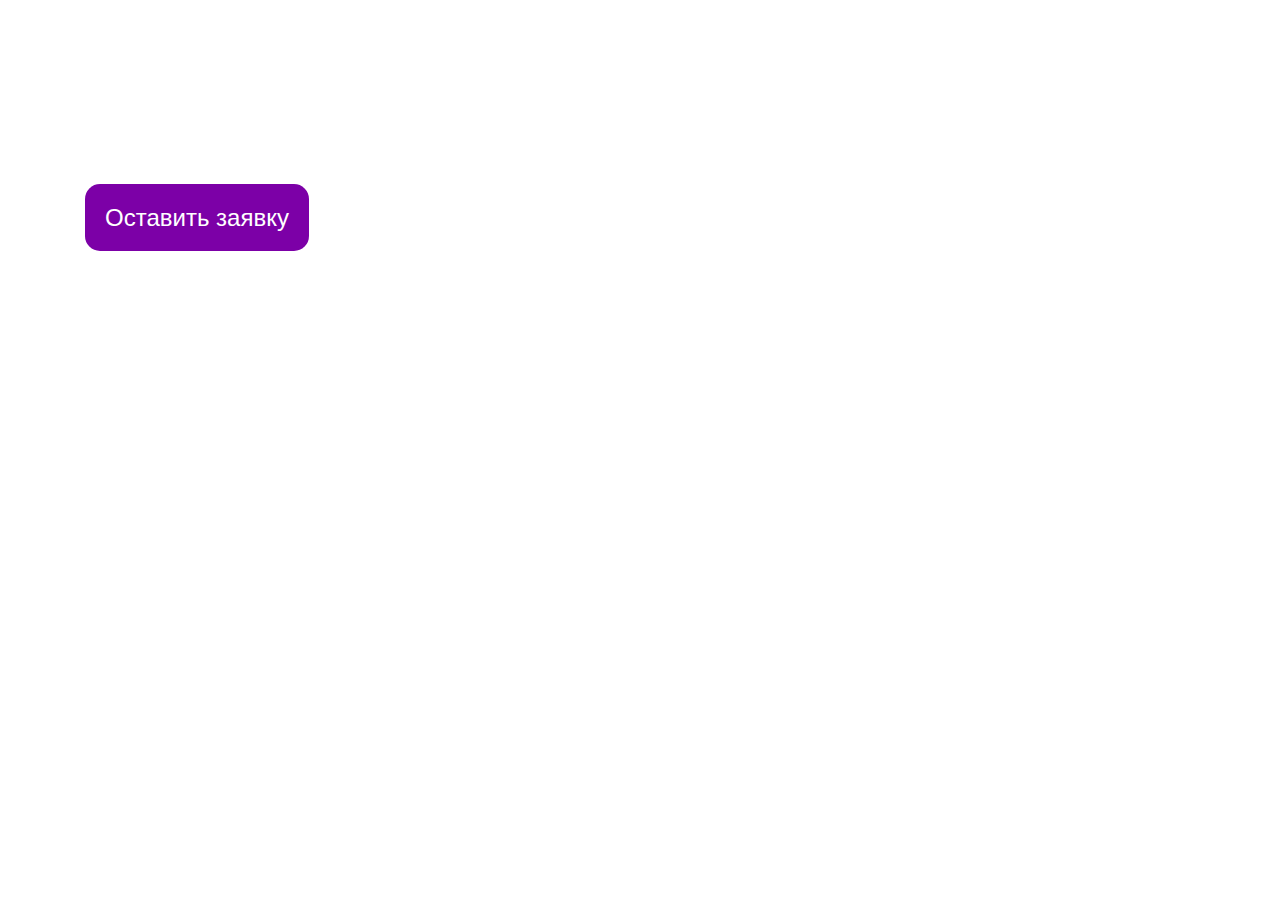
<file: feedback html css/index.html>
<!DOCTYPE html>
<html lang="en">
<head>
	<meta charset="UTF-8">
	<title>Bootstrap 4 Modal Window</title>
	<link rel="stylesheet" type="text/css" href="css/bootstrap4.min.css">
	<link rel="stylesheet" type="text/css" href="css/style-index.css">
	<link rel="stylesheet" href="https://use.fontawesome.com/releases/v5.6.1/css/all.css"
integrity="sha384-gfdkjb5BdAXd+lj+gudLWI+BXq4IuLW5IT+brZEZsLFm++aCMlF1V92rMkPaX4PP" crossorigin="anonymous">

</head>
<body>

<div class="container">
	<div class="row">
		<div class="col-md-12 block-main">
			<div class="modal fade" id="myModal">
				<div class="modal-dialog modal-lg">
					<div class="modal-content">
						<div class="modal-header">
							<h1>Анкета</h1>
							<p>Для регистрации на сайте</p>
							<p>После загрузки файлов и отправки формы данные, связанные с Вашим аккаунтом</p>
						</div>
						<div class="modal-body">
							<div class="content-form">
								<form>

									<div class="form-name">
										<p><label class="lb-fm">Имя Фамилия <span class="star">*</span></label></p>
										<input type="text" name="name" placeholder="Введите имя" maxlength="25" class="inpt-name">
									</div>

									<div class="form-cat">
										<p>Категория</p>

										<input type="radio" name="psihologia" class="radio-cat">
										<label class="label-radio">Психология</label>

										<input type="radio" name="radio-cat" class="radio-cat">
										<label class="label-radio">Ароматерапия</label>

										<input type="radio" name="radio-cat" class="radio-cat">
										<label class="label-radio">Астрология</label>

										<input type="radio" name="radio-cat" class="radio-cat">
										<label class="label-radio">Здоровье и красота</label>

										<input type="radio" name="radio-cat" class="radio-cat">
										<label class="label-radio">Нумерология</label>

										<input type="radio" name="radio-cat" class="radio-cat">
										<label class="label-radio">Йога</label>
										
										<input type="radio" name="radio-cat" class="radio-cat">
										<label class="label-radio">Женские Практики</label>
										
										<input type="radio" name="radio-cat" class="radio-cat">
										<label class="label-radio">Коучинг</label>
									
										<input type="radio" name="radio-cat" class="radio-cat">
										<label class="label-radio">Стиль</label>

										<input type="radio" name="radio-cat" class="radio-cat">
										<label class="label-radio">Диетология</label>

										<input type="radio" name="radio-cat" class="radio-cat">
										<label class="label-radio">Марафоны</label>

										<input type="radio" name="radio-cat" class="radio-cat">
										<label class="label-radio">Медитации</label>

										<input type="radio" name="radio-cat" class="radio-cat">
										<label class="label-radio other">Другое:<input type="text" name="text-radio" maxlength="20" class="text-radio"></label>
									</div>

									<div class="form-select">
										<p>Категория</p> 
										<p>Вторая версия категории</p>

   										<select>
   											<option selected="">Выберите категорию</option>
   											<option value="Психология">Психология</option>
   											<option value="Психология">Ароматерапия</option>

   											<option value="Психология">Астрология</option>
   											<option value="Психология">Здоровье и красота</option>
   											<option value="Психология">Психология</option><option value="Психология">Психология</option>
   											<option value="Психология">Нумерология</option>
   											<option value="Психология">Йога</option>
   											<option value="Психология">Женские Практики</option>
   											<option value="Психология">Коучинг</option>
   											<option value="Психология">Диетология</option>
   											<option value="Психология">Стиль</option>
   											<option value="Психология">Марафоны</option>
   											<option value="Психология">Медитации</option>
   										</select>	
										
										<label class="label-radio for-select">Другое:<input type="text" name="text-radio" maxlength="20" class="text-radio"></label>

									</div>

									<div class="form-rest">
										<p><span class="inpt-icon"><i class="fas fa-portrait"></i></span><label>Фото</label></p>
    									<i class="fas fa-file-image"></i><input type="file" id="profile_pic" name="profile_pic" accept=".jpg, .jpeg, .png" class="inpt-file">
									</div>

									<div class="form-rest">
										<p><span class="inpt-icon"><i class="fas fa-envelope"></i></span><label>Почта</label></p>
    									<input type="text" name="email" placeholder="Введите email (электронную почту)" maxlength="25" class="inpt-name inpt-rest">
									</div>

									<div class="form-rest">
										<p><span class="inpt-icon"><i class="fas fa-globe"></i></span><label>Сайт</label></p>
    									<input type="text" name="site" placeholder="Напишите Ваш сайт, если есть" maxlength="25" class="inpt-name inpt-rest-f">
									</div>

									<div class="form-rest">
										<p><span class="inpt-icon"><i class="fab fa-instagram"></i></span><label>Instagram</label></p>
    									<input type="text" name="instagram" placeholder="Напишите Ваш, Instagram" maxlength="25" class="inpt-name inpt-rest-s">
									</div>

									<div class="form-rest">
										<p><span class="inpt-icon"><i class="fab fa-youtube"></i></span><label>Youtube</label></p>
    									<input type="text" name="youtube" placeholder="Напишите Ваш, Youtube" maxlength="25" class="inpt-name">
									</div>

									<div class="form-rest">
										<p><span class="inpt-icon"><i class="fas fa-map-marked-alt"></i></span><label>Адрес</label></p>
    									<input type="text" name="adres" placeholder="Напишите Ваш, адрес" maxlength="25" class="inpt-name">
									</div>

									<div class="form-rest">
										<p><span class="inpt-icon"><i class="fas fa-phone"></i></span><label>Телефон</label></p>
    									<input type="text" name="adres" placeholder="Введите номер телефона" maxlength="25" class="inpt-name inpt-rest-ph">
									</div>

									<div class="form-about-me">
										<p><span class="inpt-icon"><i class="fas fa-portrait"></i></span><label>Информация о себе</label></p>
										<textarea id="story" name="story">
										Мой ответ
										</textarea>
										<!-- 
    									<input type="text" name="adres" placeholder="Введите номер телефона" maxlength="25" class="inpt-name inpt-rest-ph">
    									-->
									</div>
									
									<button name="submit" class="btn-submit">Отправить</button>

								</form>
							</div>
						</div>
						<div class="modal-footer">
							<button class="btn btn-default" data-dismiss="modal">Закрыть</button>
						</div>
					</div>
				</div>
			</div>

			<a href="#" data-toggle="modal" data-target="#myModal" class="btn-feedback">
				Оставить заявку
			</a>
		</div>
	</div>
</div>

<script src="js/jquery-3.4.1.min.js"></script>
<script src="js/bootstrap.bundle.min.js"></script>
<script src="js/bootstrap.min.js"></script>
<script src="js/popper.min.js"></script>
<script type="text/javascript">
	
const signUpButton = document.getElementById('signUp');
const signInButton = document.getElementById('signIn');
const maincont = document.getElementById('maincont');

signUpButton.addEventListener('click', () => {
    maincont.classList.add('right-panel-active');
});

signInButton.addEventListener('click', () => {
    maincont.classList.remove('right-panel-active');
});
	
</script>

</body>
</html>
</file>
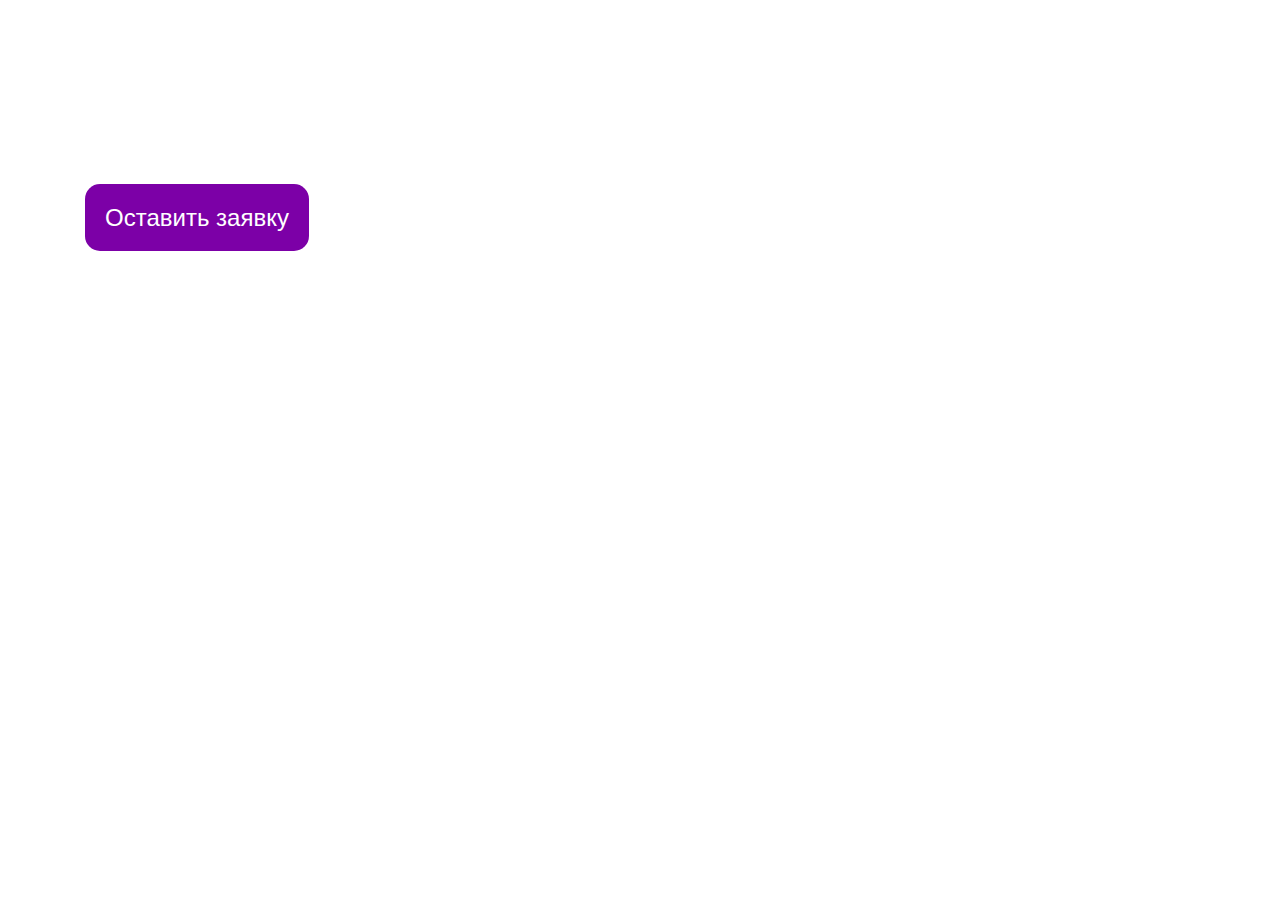
<file: Forms new design/index.html>
<!DOCTYPE html>
<html lang="en">
<head>
	<meta charset="UTF-8">
	<title>Bootstrap 4 Modal Window</title>
	<link rel="stylesheet" type="text/css" href="css/bootstrap4.min.css">
	<link rel="stylesheet" type="text/css" href="css/style-index.css">
	<link rel="stylesheet" href="https://use.fontawesome.com/releases/v5.6.1/css/all.css"
integrity="sha384-gfdkjb5BdAXd+lj+gudLWI+BXq4IuLW5IT+brZEZsLFm++aCMlF1V92rMkPaX4PP" crossorigin="anonymous">

</head>
<body>

<div class="container">
	<div class="row">
		<div class="col-md-12 block-main">
			<div class="modal fade" id="myModal">
				<div class="modal-dialog modal-lg">
					<div class="modal-content">
						<div class="modal-body">
							<div class="content-form">
								<form>

									<div class="form-name">
										<p><label class="lb-fm">Имя<span class="star">*</span></label></p>
										<input type="text" name="name" placeholder="Введите имя" maxlength="25" class="inpt-f">
										<p><label class="lb-fm">Фамилия<span class="star">*</span></label></p>
										<input type="text" name="name" placeholder="Введите фамилию" maxlength="25" class="inpt-f">
									</div>

									<div class="form-select">
										<p>Категория<span class="star">*</span></p> 
										<p>Вторая версия категории</p>

   										<select>
   											<option selected="">Выберите категорию</option>
   											<option value="Психология">Психология</option>
   											<option value="Психология">Ароматерапия</option>

   											<option value="Психология">Астрология</option>
   											<option value="Психология">Здоровье и красота</option>
   											<option value="Психология">Психология</option><option value="Психология">Психология</option>
   											<option value="Психология">Нумерология</option>
   											<option value="Психология">Йога</option>
   											<option value="Психология">Женские Практики</option>
   											<option value="Психология">Коучинг</option>
   											<option value="Психология">Диетология</option>
   											<option value="Психология">Стиль</option>
   											<option value="Психология">Марафоны</option>
   											<option value="Психология">Медитации</option>
   										</select>	
										
										<label class="label-radio for-select">Другое:<input type="text" name="text-radio" maxlength="20" class="text-radio"></label>

									</div>

									<div class="form-rest">
										<p><span class="inpt-icon"><i class="fas fa-portrait"></i></span><label>Фото<span class="star">*</span></label></p>
    									<i class="fas fa-file-image"></i><input type="file" id="profile_pic" name="profile_pic" accept=".jpg, .jpeg, .png" class="inpt-file">
									</div>

									<div class="form-rest">
										<p><span class="inpt-icon"><i class="fas fa-envelope"></i></span><label>Почта<span class="star">*</span></label></p>
    									<input type="text" name="email" placeholder="E-mail" maxlength="25" class="inpt-name inpt-rest inpt-f">
									</div>

									<div class="form-rest">
										<p><span class="inpt-icon"><i class="fas fa-globe"></i></span><label>Сайт</label></p>
    									<input type="text" name="site" placeholder="Сайт" maxlength="25" class="inpt-name inpt-rest-f inpt-f">
									</div>

									<div class="form-rest">
										<p><span class="inpt-icon"><i class="fab fa-instagram"></i></span><label>Instagram</label></p>
    									<input type="text" name="instagram" placeholder="Instagram" maxlength="25" class="inpt-name inpt-rest-s inpt-f">
									</div>

									<div class="form-rest">
										<p><span class="inpt-icon"><i class="fab fa-youtube"></i></span><label>Youtube</label></p>
    									<input type="text" name="youtube" placeholder="Youtube" maxlength="25" class="inpt-name inpt-f">
									</div>

									<div class="form-rest">
										<p><span class="inpt-icon"><i class="fas fa-map-marked-alt"></i></span><label>Адрес</label></p>
    									<input type="text" name="adres" placeholder="" maxlength="25" class="inpt-name inpt-f">
									</div>

									<div class="form-rest">
										<p><span class="inpt-icon"><i class="fas fa-phone"></i></span><label>Телефон</label></p>
    									<input type="text" name="adres" placeholder="" maxlength="25" class="inpt-name inpt-rest-ph inpt-f">
									</div>

									<div class="form-about-me">
										<p><span class="inpt-icon"><i class="fas fa-portrait"></i></span><label>Информация о себе</label></p>
										<textarea id="story" name="story">
										Краткое описание вашей деятельности
										</textarea>
										<!-- 
    									<input type="text" name="adres" placeholder="Введите номер телефона" maxlength="25" class="inpt-name inpt-rest-ph">
    									-->
									</div>
									
									<button name="submit" class="btn-submit">Отправить</button>

								</form>
							</div>
						</div>
						<div class="modal-footer">
							<button class="btn btn-default" data-dismiss="modal">Закрыть</button>
						</div>
					</div>
				</div>
			</div>

			<a href="#" data-toggle="modal" data-target="#myModal" class="btn-feedback">
				Оставить заявку
			</a>
		</div>
	</div>
</div>

<script src="js/jquery-3.4.1.min.js"></script>
<script src="js/bootstrap.bundle.min.js"></script>
<script src="js/bootstrap.min.js"></script>
<script src="js/popper.min.js"></script>
<script type="text/javascript">
	
const signUpButton = document.getElementById('signUp');
const signInButton = document.getElementById('signIn');
const maincont = document.getElementById('maincont');

signUpButton.addEventListener('click', () => {
    maincont.classList.add('right-panel-active');
});

signInButton.addEventListener('click', () => {
    maincont.classList.remove('right-panel-active');
});
	
</script>

</body>
</html>
</file>
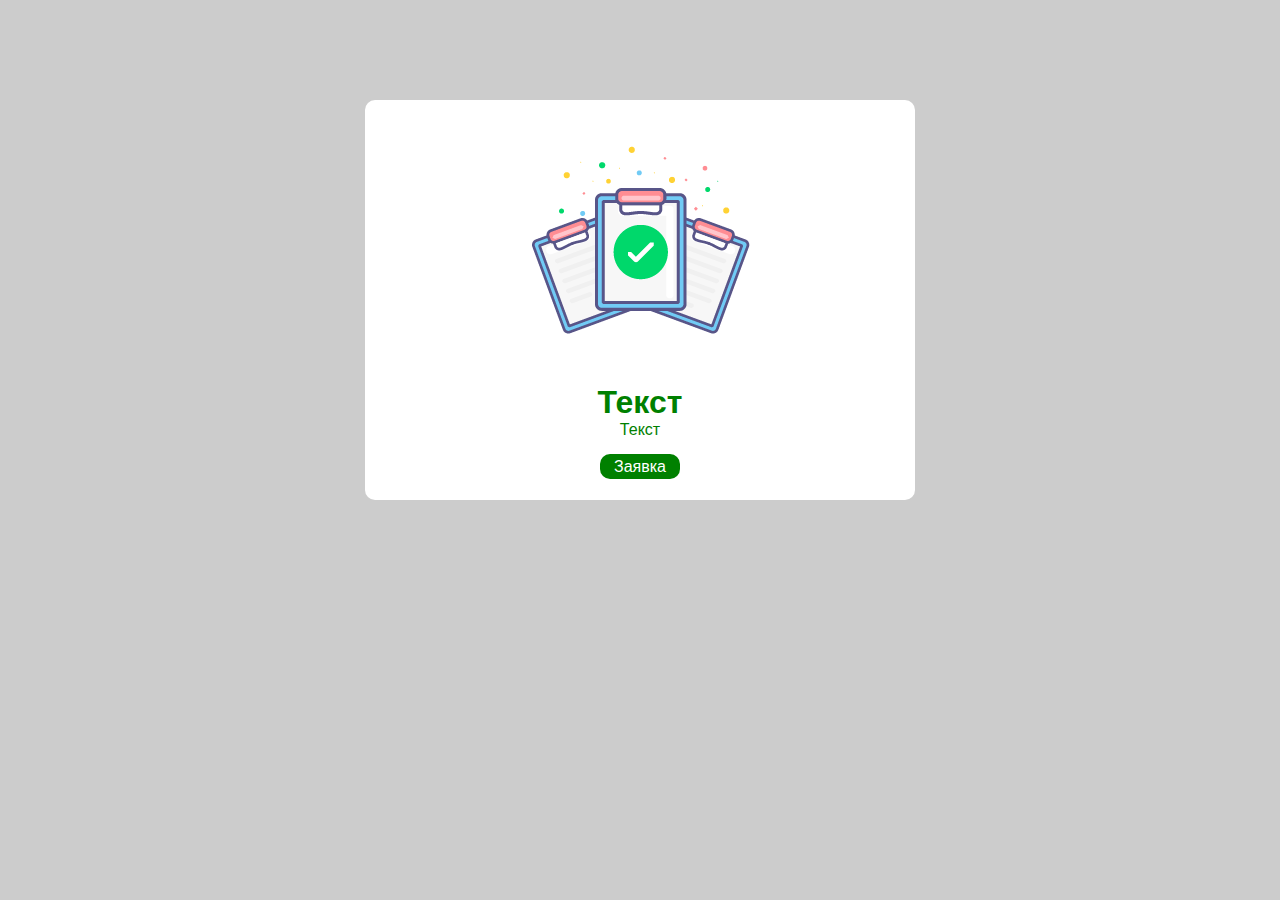
<file: Layout 1/index.html>
<!DOCTYPE html>
<html lang="en">
<head>
	<meta charset="UTF-8">
	<title>Урок 1</title>
	<link rel="stylesheet" type="text/css" href="css/style_index.css">
</head>
<body>
	
	<div class="block">
		<img src="images/image.png">
		<div class="text">
			<h1>Текст</h1>
			<p>Текст</p>
			<button>Заявка</button>
		</div>
	</div>

</body>
</html>
</file>
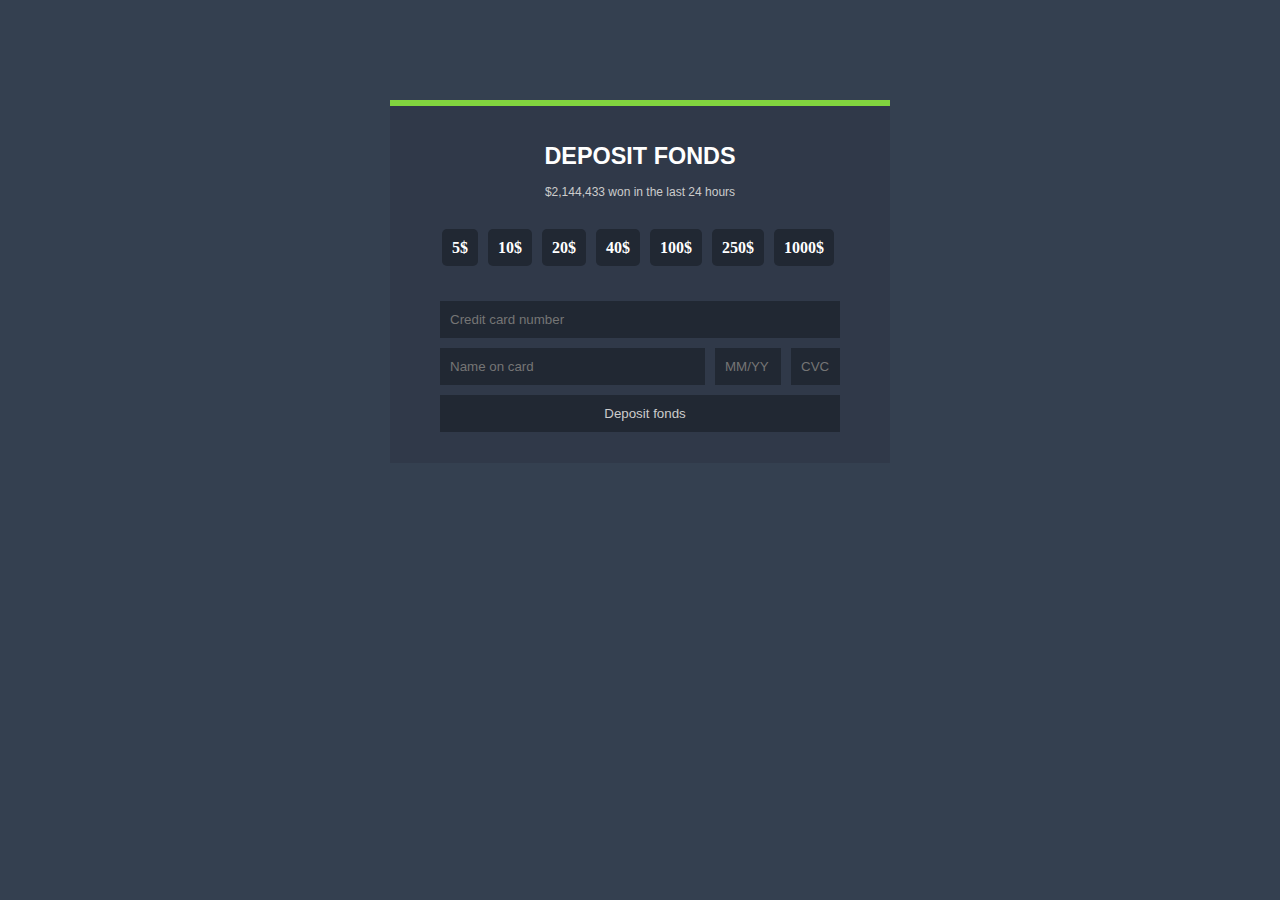
<file: Layout 2/index.html>
<!DOCTYPE html>
<html lang="en">
<head>
	<meta charset="UTF-8">
	<title>Урок 2</title>
	<link rel="stylesheet" type="text/css" href="css/style_index.css">
</head>
<body>

	<div class="container">
		<div class="container_text">
			<h3>Deposit Fonds</h3>
			<p>$2,144,433 won in the last 24 hours</p>
		</div>
		<div class="price">
			<a href="#">5$</a>
			<a href="#">10$</a>
			<a href="#">20$</a>
			<a href="#">40$</a>
			<a href="#">100$</a>
			<a href="#">250$</a>
			<a href="#">1000$</a>
		</div>
		<div class="container_form">
			<form>
				<input type="text" name="credit number" placeholder="Credit card number" maxlength="16">
				<input type="text" name="name on card" placeholder="Name on card" maxlength="16">
				<input type="text" name="mm/yy" placeholder="MM/YY" maxlength="4">
				<input type="text" name="cvc" placeholder="CVC" maxlength="3">
				<input type="submit" name="submit" value="Deposit fonds">
			</form>
		</div>
	</div>
	
</body>
</html>
</file>
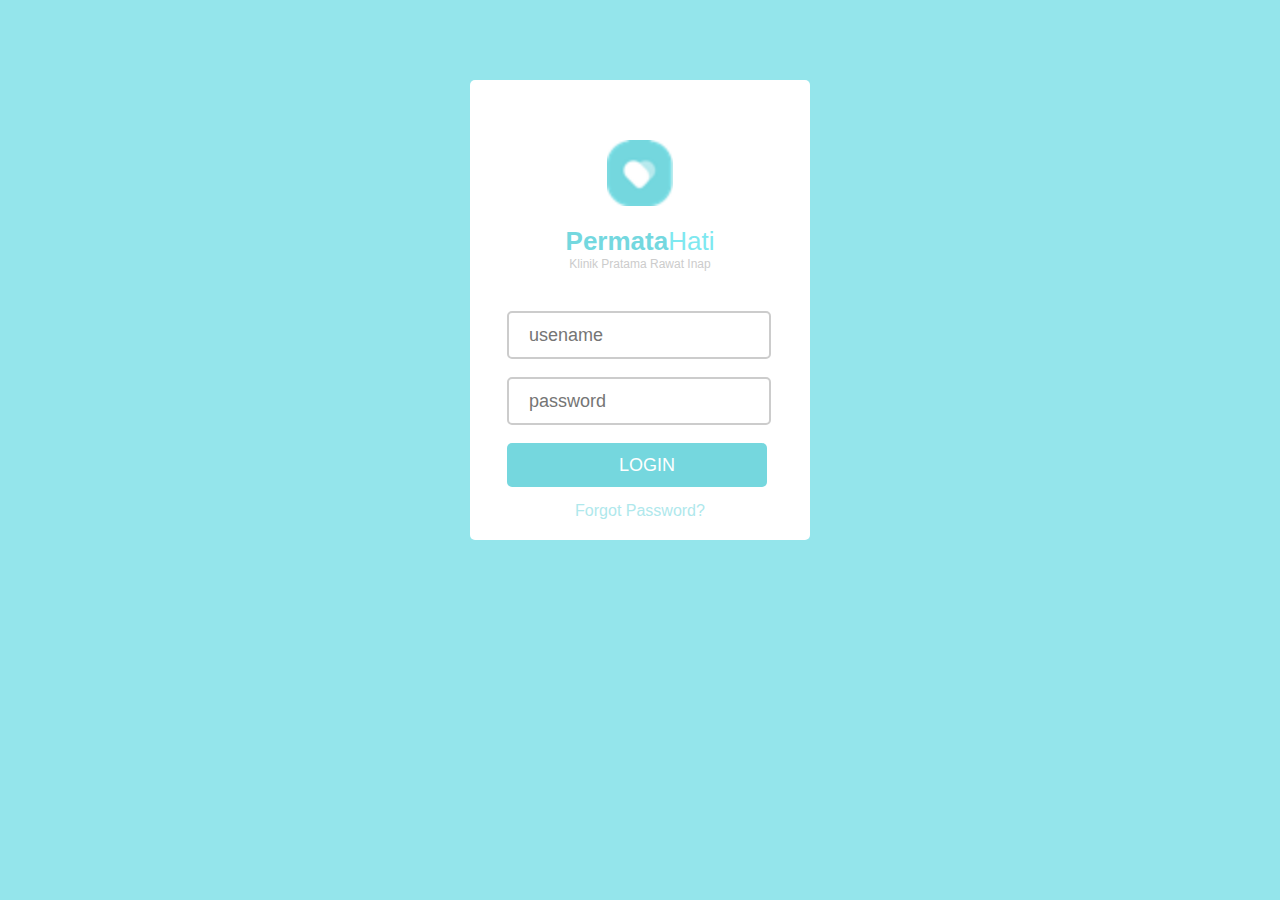
<file: Layout 4/index.html>
<!DOCTYPE html>
<html lang="en">
<head>
	<meta charset="UTF-8">
	<title>Урок 4</title>
	<link rel="stylesheet" type="text/css" href="css/style_index.css">
</head>
<body>

		<div class="container">
			<div class="container_block">
				<div class="container_logo">
					
				</div>
				<div class="text_logo">
					<span style="color: #74d8df; font-weight: bold;">Permata</span><span style="color: #7ee8f0; font-weight: normal;">Hati</span>
					<p>Klinik Pratama Rawat Inap</p>
				</div>
				<div class="container_form">
					<form>
						<input type="text" name="name" placeholder="usename" maxlength="15">
						<input type="password" name="password" placeholder="password" maxlength="15">
						<button>login</button>
					</form>
					<div class="forgot">
						<a href="#">Forgot Password?</a>
					</div>
				</div>
			</div>
		</div>
	
</body>
</html>
</file>
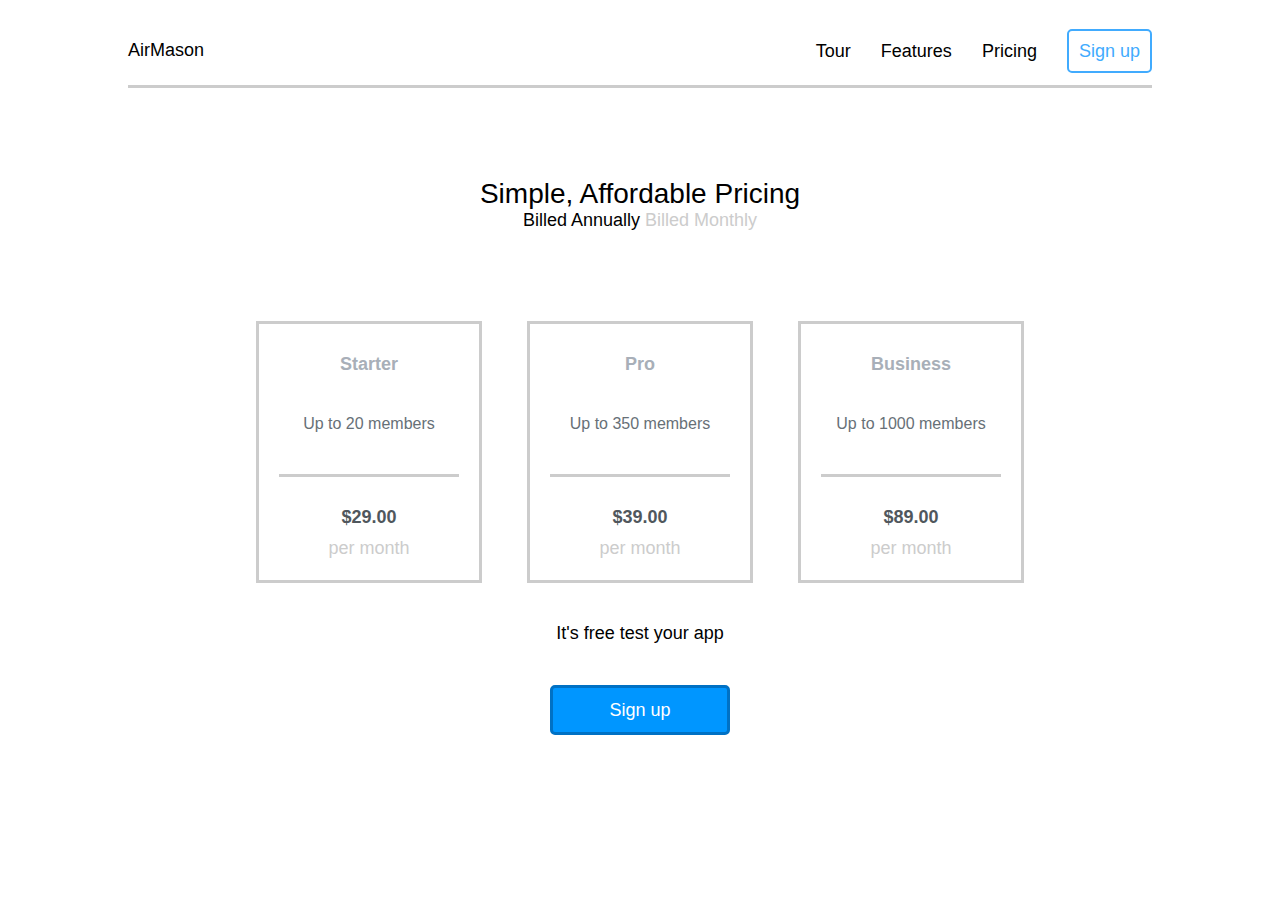
<file: Layout 5/index.html>
<!DOCTYPE html>
<html lang="en">
<head>
	<meta charset="UTF-8">
	<title>Урок 5</title>
	<link rel="stylesheet" type="text/css" href="css/style_index.css">
</head>
<body>
	
	<div class="wrapper">
		<div class="container">
			<div class="menu">
				<div class="logo_name">
					<p>AirMason</p>
				</div>
				<div class="menu_r">
					<ul>
						<li><a href="#">Tour</a></li>
						<li><a href="#">Features</a></li>
						<li><a href="#">Pricing</a></li>
						<li><a href="#" class="sign_Up">Sign up</a></li>
					</ul>
				</div>
			</div>
			<div class="after_h_text">
				<h1>Simple, Affordable Pricing</h1>
				<p>Billed Annually <span>Billed Monthly</span></p>
			</div>
			<div class="container_f_price">
				<div class="container_price">
					<div class="block_name">
						<h3>Starter</h3>
						<p>Up to 20 members</p>
					</div>
					<h3 class="price">$29.00</h3>
					<p class="price_text">per month</p>
				</div>
				<div class="container_price">
					<div class="block_name">
						<h3>Pro</h3>
						<p>Up to 350 members</p>
					</div>
					<h3 class="price">$39.00</h3>
					<p class="price_text">per month</p>
				</div>
				<div class="container_price">
					<div class="block_name">
						<h3>Business</h3>
						<p>Up to 1000 members</p>
					</div>
					<h3 class="price">$89.00</h3>
					<p class="price_text">per month</p>
				</div>
			</div>
			<footer>
				<div class="f_text">
					<p>It's free test your app</p>
					<button>Sign up</button>
				</div>
			</footer>
		</div>
	</div>

</body>
</html>
</file>
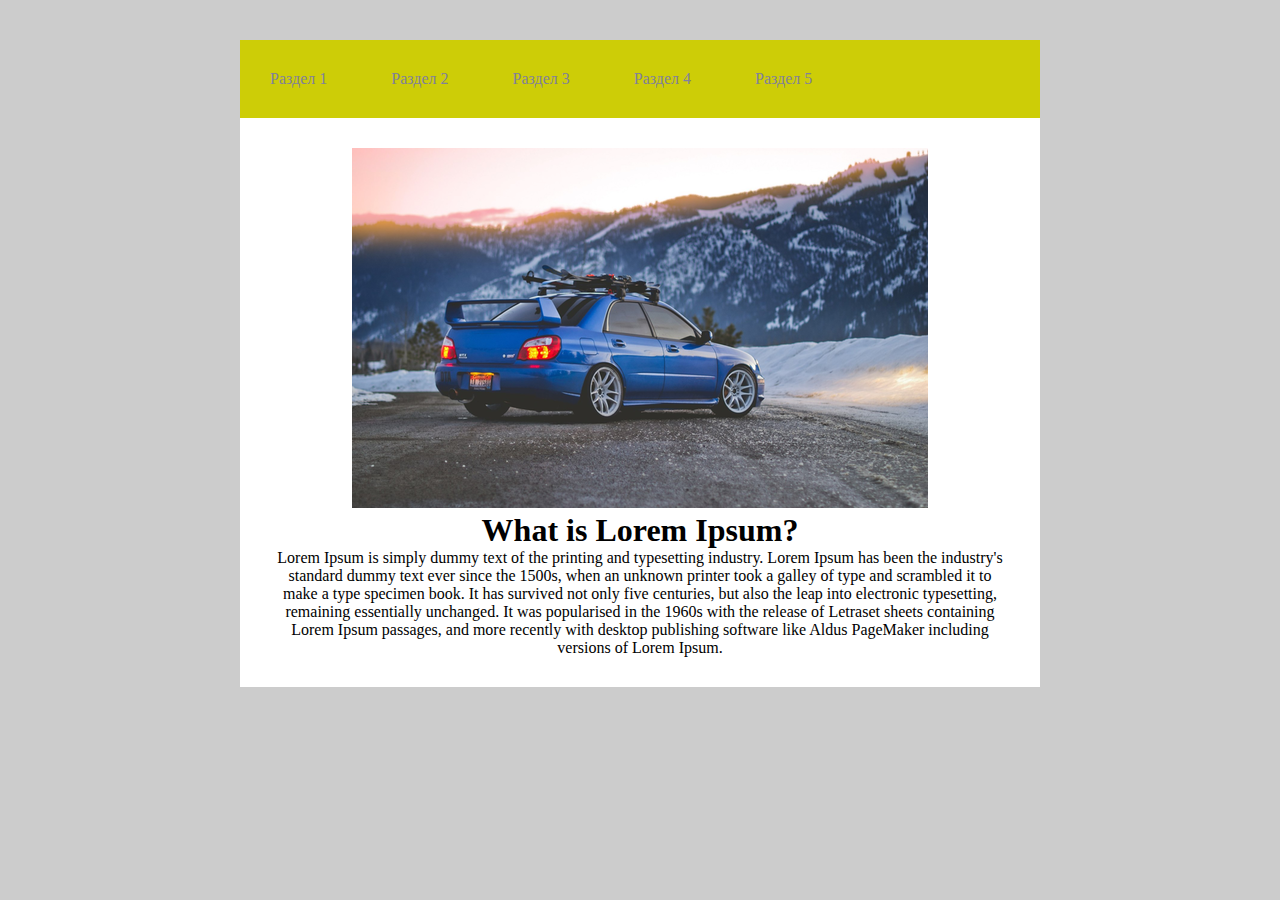
<file: Layout 6/index.html>
<!DOCTYPE html>
<html lang="en">
<head>
	<meta charset="UTF-8">
	<title>Урок 6</title>
	<meta name="viewport" content="width=device-width, initial-scale=1">
	<link rel="stylesheet" type="text/css" href="css/index_style.css">
</head>
<body>
	
	<div class="wrapper">
		<div class="menu">
			<span>Открыть меню</span>
			<a href="#">Раздел 1</a>
			<a href="#">Раздел 2</a>
			<a href="#">Раздел 3</a>
			<a href="#">Раздел 4</a>
			<a href="#">Раздел 5</a>
		</div>
		<div class="container">
			<img src="images/img-1.png" alt="images">
			<h1>What is Lorem Ipsum?</h1>
			<p>Lorem Ipsum is simply dummy text of the printing and typesetting industry. Lorem Ipsum has been the industry's standard dummy text ever since the 1500s, when an unknown printer took a galley of type and scrambled it to make a type specimen book. It has survived not only five centuries, but also the leap into electronic typesetting, remaining essentially unchanged. It was popularised in the 1960s with the release of Letraset sheets containing Lorem Ipsum passages, and more recently with desktop publishing software like Aldus PageMaker including versions of Lorem Ipsum.</p>
		</div>
	</div>
<script src="js/jquery.js"></script>
<script src="js/menu.js"></script>
</body>
</html>
</file>
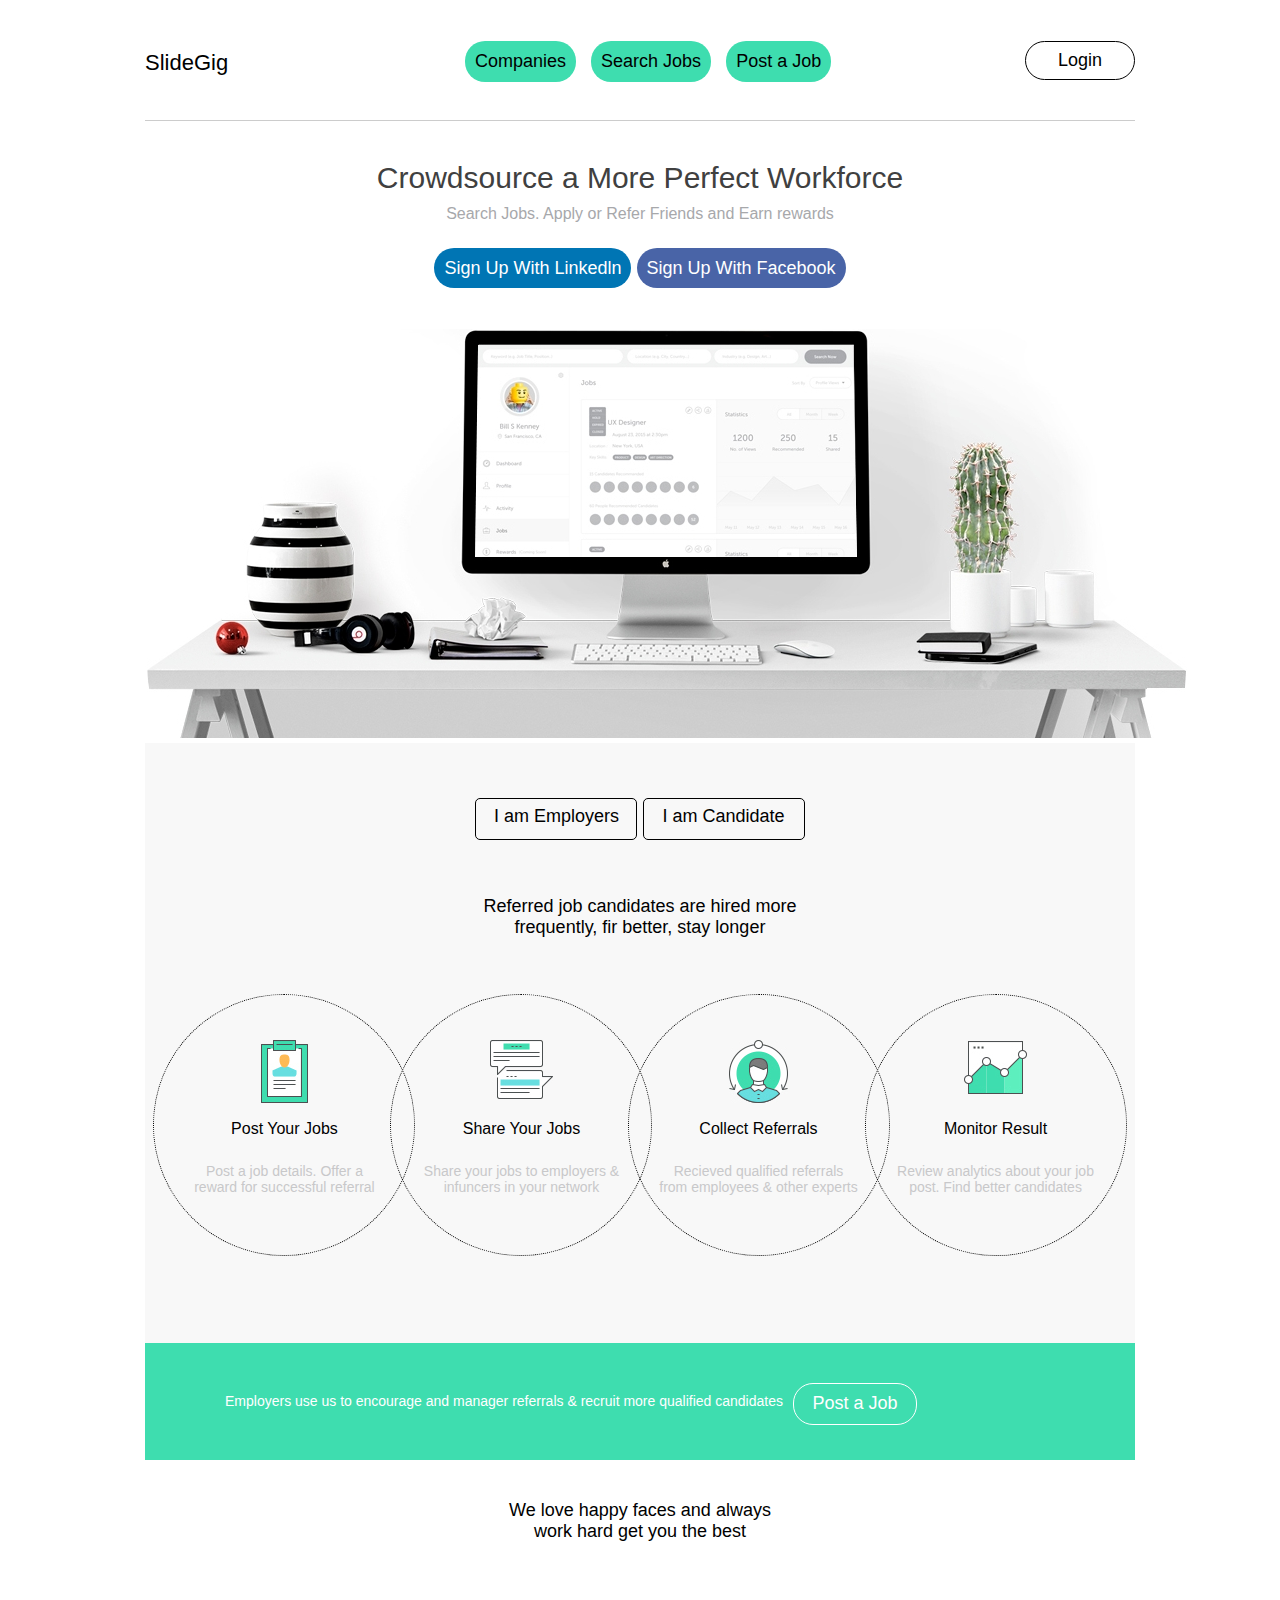
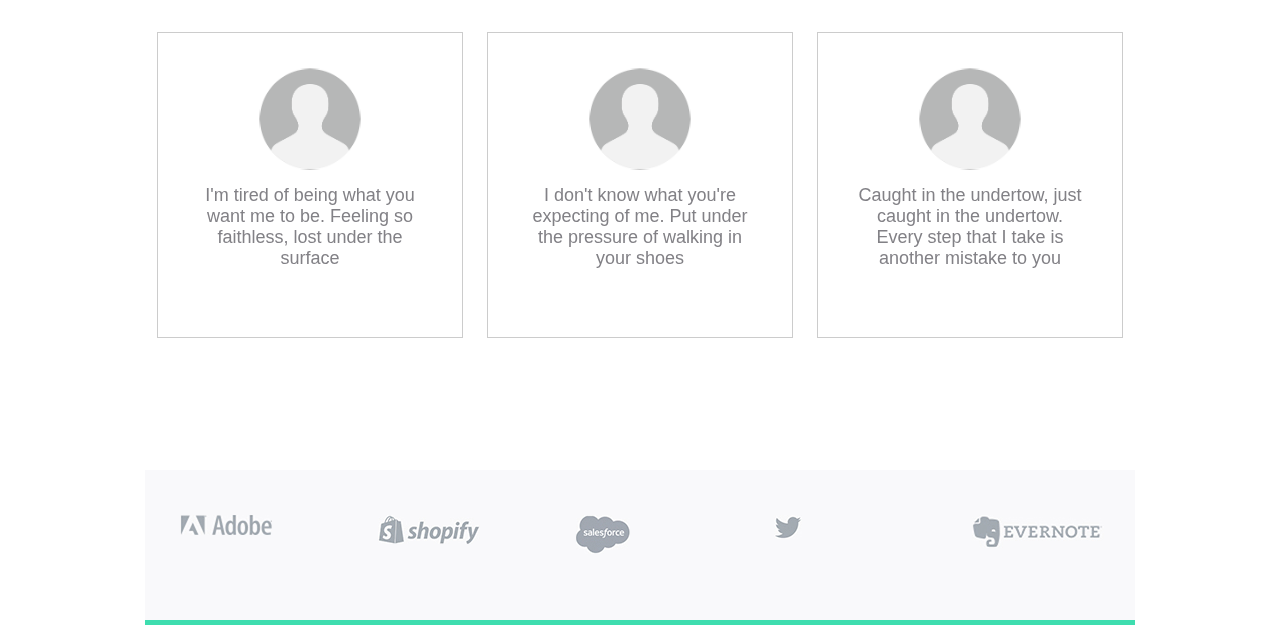
<file: Layout 7/index.html>
<!DOCTYPE html>
<html lang="en">
<head>
	<meta charset="UTF-8">
	<title>Web-site for search job</title>
	<meta name="viewport" content="width=device-width, minimum-scale=1.0" />
	<link rel="stylesheet" type="text/css" href="css/style_index.css">

	<!-- owl carousel -->
	<link rel="stylesheet" type="text/css" href="css/owl.carousel.min.css">
</head>
<body>

	<!-- wrapper -->
	<div class="wrapper">
		<div class="container">
			<!-- header -->
			<header>
				<div class="logo">
					<p>SlideGig</p>
				</div>
				<div class="menu-center">
					<ul>
						<li><a href="https://vk.com" target="_blank">Companies</a></li>
						<li><a href="https://vk.com" target="_blank">Search Jobs</a></li>
						<li><a href="https://vk.com" target="_blank">Post a Job</a></li>
					</ul>
				</div>
				<div class="login">
					<button>Login</button>
				</div>
			</header>
			<!-- /header -->
		</div>
		<div class="container">
			<!-- after-header -->
			<section class="after-header">
				<div class="after-header-text">
					<h1>Crowdsource a More Perfect Workforce</h1>
					<p>Search Jobs. Apply or Refer Friends and Earn rewards</p>
					<div class="sign-up">
						<a href="https://ru.linkedin.com" target="_blank">Sign Up With Linkedln</a>
						<a href="https://www.facebook.com" target="_blank">Sign Up With Facebook</a>
					</div>
					<div class="after-header-bg">
						<img src="images/after-header-bg.jpg" alt="images">
					</div>
				</div>
			</section>
			<!-- /after-header -->
		</div>
		<div class="container">
			<!-- employers-cadidat -->
			<section class="employers-candidat">
				<div class="tabs">
					<a href="#tab_item-f" class="tab">I am Employers</a>
					<a href="#tab_item-s" class="tab">I am Candidate</a>
				</div>
				<div class="tab_content">
        			<div id="tab_item-f">
        				<div class="tab_item-f-text">
        					<p>Referred job candidates are hired more frequently, fir better, stay longer</p>
        				</div>
        				<div class="desc-job">
        					<div class="desc-circle">
        						<div class="circle-img">
        							<img src="images/job-img-1.png">
        						</div>
        						<div class="circle-title">
        							<p>post your jobs</p>
        						</div>
        						<div class="circle-desc">
        							<p>Post a job details. Offer a reward for successful referral</p>
        						</div>
        					</div>
        					<div class="desc-circle">
        						<div class="circle-img">
        							<img src="images/job-img-2.png">
        						</div>
        						<div class="circle-title">
        							<p>share your jobs</p>
        						</div>
        						<div class="circle-desc">
        							<p>Share your jobs to employers & infuncers in your network</p>
        						</div>
        					</div>
        					<div class="desc-circle">
        						<div class="circle-img">
        							<img src="images/job-img-3.png">
        						</div>
        						<div class="circle-title">
        							<p>collect referrals</p>
        						</div>
        						<div class="circle-desc">
        							<p>Recieved qualified referrals from employees & other experts</p>
        						</div>
        					</div>
        					<div class="desc-circle">
        						<div class="circle-img">
        							<img src="images/job-img-4.png">
        						</div>
        						<div class="circle-title">
        							<p>monitor result</p>
        						</div>
        						<div class="circle-desc">
        							<p>Review analytics about your job post. Find better candidates</p>
        						</div>
        					</div>
        				</div>
        			</div>	
        		</div>
        			<div id="tab_item-s">
        				<div class="tab_item-s-text">
        					<p>There are many variations of passages of Lorem Ipsum available, but the majority</p>
        				</div>
        				<div class="desc-job">
        					<div class="desc-circle">
        						<div class="circle-img">
        							<img src="images/job-s-img-1.png">
        						</div>
        						<div class="circle-title">
        							<p>post your jobs</p>
        						</div>
        						<div class="circle-desc">
        							<p>Post a job details. Offer a reward for successful referral</p>
        						</div>
        					</div>
        					<div class="desc-circle">
        						<div class="circle-img">
        							<img src="images/job-s-img-2.png">
        						</div>
        						<div class="circle-title">
        							<p>share your jobs</p>
        						</div>
        						<div class="circle-desc">
        							<p>Share your jobs to employers & infuncers in your network</p>
        						</div>
        					</div>
        					<div class="desc-circle">
        						<div class="circle-img">
        							<img src="images/job-s-img-3.png">
        						</div>
        						<div class="circle-title">
        							<p>collect referrals</p>
        						</div>
        						<div class="circle-desc">
        							<p>Recieved qualified referrals from employees & other experts</p>
        						</div>
        					</div>
        					<div class="desc-circle">
        						<div class="circle-img">
        							<img src="images/job-s-img-4.png">
        						</div>
        						<div class="circle-title">
        							<p>monitor result</p>
        						</div>
        						<div class="circle-desc">
        							<p>Review analytics about your job post. Find better candidates</p>
        						</div>
        					</div>
        				</div>
        			</div>
			</section>
			<!-- /employers-cadidat -->
		</div>
			<!-- parallax -->
			<div class="container">
				<section class="parallax">
					<div class="parallax-text">
						<p>Employers use us to encourage and manager referrals & recruit more qualified candidates</p>
						<a href="#" class="prx-btn">Post a Job</a>
					</div>	
				</section>
			</div>
			<!-- /parallax -->
			<!-- reviews -->
			<div class="container">
				<section class="reviews">
					<div class="reviews-title">
						<p>We love happy faces and always work hard get you the best</p>
					</div>
					<div class="reviews-block reviews-carousel owl-carousel">
						<div class="reviews-cont">
							<div class="reviews-img">
								<img src="images/reviews-img.png">
							</div>
							<div class="reviews-text">
								<p>I'm tired of being what you want me to be. Feeling so faithless, lost under the surface</p>
							</div>
						</div>
						<div class="reviews-cont">
							<div class="reviews-img">
								<img src="images/reviews-img.png">
							</div>
							<div class="reviews-text">
								<p>I don't know what you're expecting of me. Put under the pressure of walking in your shoes</p>
							</div>
						</div>
						<div class="reviews-cont">
							<div class="reviews-img">
								<img src="images/reviews-img.png">
							</div>
							<div class="reviews-text">
								<p>Caught in the undertow, just caught in the undertow. Every step that I take is another mistake to you</p>
							</div>
						</div>
						<div class="reviews-cont">
							<div class="reviews-img">
								<img src="images/reviews-img.png">
							</div>
							<div class="reviews-text">
								<p>Caught in the undertow, just caught in the undertow</p>
							</div>
						</div>
						<div class="reviews-cont">
							<div class="reviews-img">
								<img src="images/reviews-img.png">
							</div>
							<div class="reviews-text">
								<p>I've become so numb, I can't feel you there. Become so tired, so much more aware</p>
							</div>
						</div>
						<div class="reviews-cont">
							<div class="reviews-img">
								<img src="images/reviews-img.png">
							</div>
							<div class="reviews-text">
								<p>By becoming this all I want to do. Is be more like me and be less like you</p>
							</div>
						</div>
						<div class="reviews-cont">
							<div class="reviews-img">
								<img src="images/reviews-img.png">
							</div>
							<div class="reviews-text">
								<p>Can't you see that you're smothering me? Holding too tightly, afraid to lose control</p>
							</div>
						</div>
						<div class="reviews-cont">
							<div class="reviews-img">
								<img src="images/reviews-img.png">
							</div>
							<div class="reviews-text">
								<p>'Cause everything that you thought I would be. Has fallen apart right in front of you</p>
							</div>
						</div>
						<div class="reviews-cont">
							<div class="reviews-img">
								<img src="images/reviews-img.png">
							</div>
							<div class="reviews-text">
								<p>Caught in the undertow, just caught in the undertow. Every step that I take is another mistake to you. Caught in…</p>
							</div>
						</div>
						<div class="reviews-cont">
							<div class="reviews-img">
								<img src="images/reviews-img.png">
							</div>
							<div class="reviews-text">
								<p>Linkin Park - Numb</p>
							</div>
						</div>
					</div>
				</section>
			</div>
			<!-- /reviews -->
		<div class="container">
			<!-- footer -->
			<footer>
				<div class="footer-slider footer-carousel owl-carousel">
					<div class="f-slider-1">
						<img src="images/f-slider-img-1.png">
					</div>
					<div class="f-slider-2">
						<img src="images/f-slider-img-2.png">
					</div>
					<div class="f-slider-3">
						<img src="images/f-slider-img-3.png">
					</div>
					<div class="f-slider-4">
						<img src="images/f-slider-img-4.png">
					</div>
					<div class="f-slider-5">
						<img src="images/f-slider-img-5.png">
					</div>
					<div class="f-slider-6">
						<img src="images/f-slider-img-6.png">
					</div>
					<div class="f-slider-7">
						<img src="images/f-slider-img-7.png">
					</div>
				</div>
			</footer>
			<!-- /footer -->
		</div>
	</div>
	<!-- /wrapper -->

<!-- Vender script -->	
<script src="js/jquery-3.4.1.min.js"></script>
<script src="js/owl.carousel.min.js"></script>
<script src="js/index_js.js"></script>	
</body>
</html>
</file>
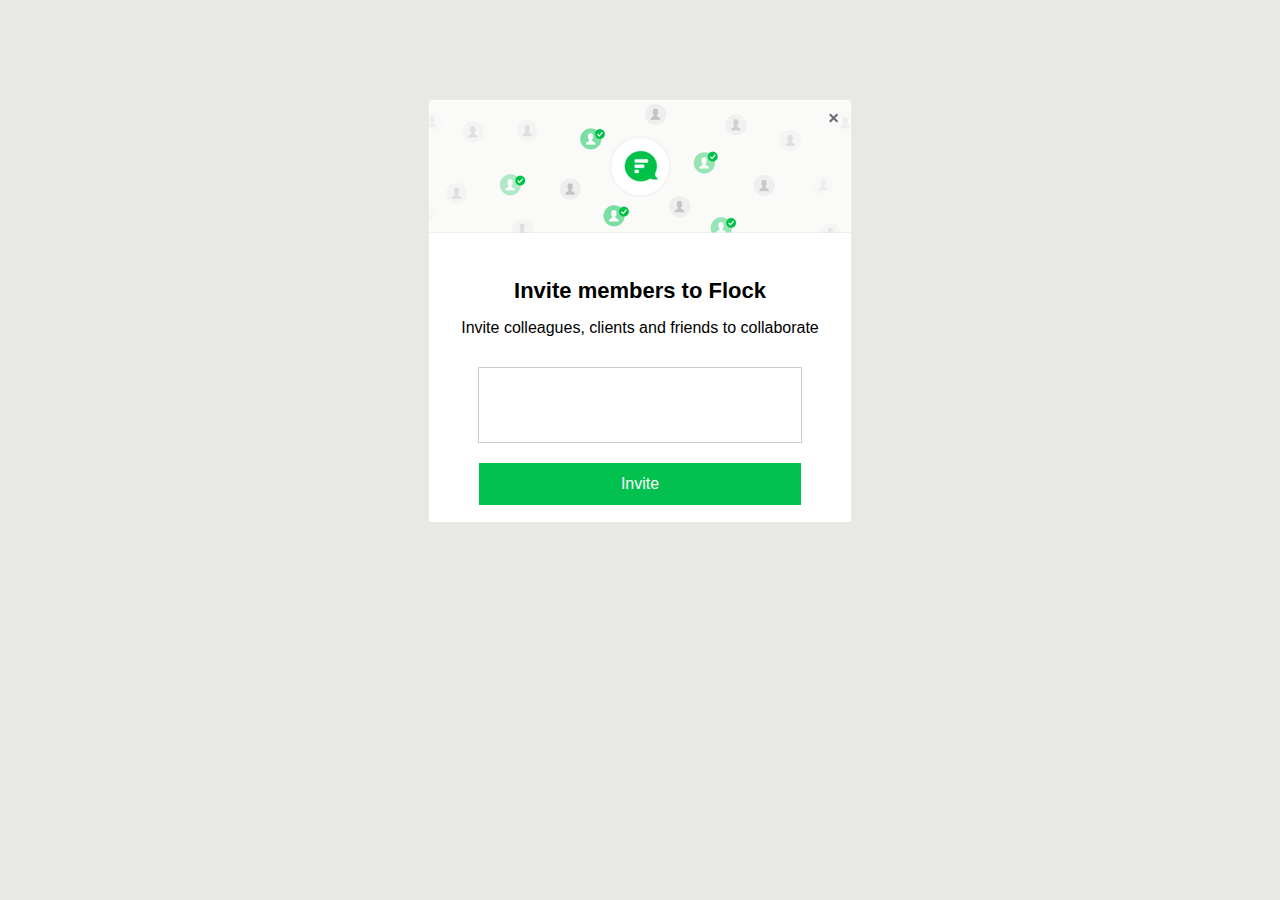
<file: Layout 8/index.html>
<!DOCTYPE html>
<html lang="en">
<head>
	<meta charset="UTF-8">
	<title>Block</title>
	<link rel="stylesheet" type="text/css" href="css/style_index.css">
</head>
<body>
	
	<div class="cont-block">
		<div class="block-img">
			<img src="images/block-header.png">
		</div>
		<div class="block-text">
			<h1>Invite members to Flock</h1>
			<p>Invite colleagues, clients and friends to collaborate</p>
		</div>
		<div class="block-from">
			<form>
				<input type="text" name="text" class="input-text">
				<input type="submit" name="submit" value="Invite" class="input-submit">
			</form>
		</div>
	</div>

</body>
</html>
</file>
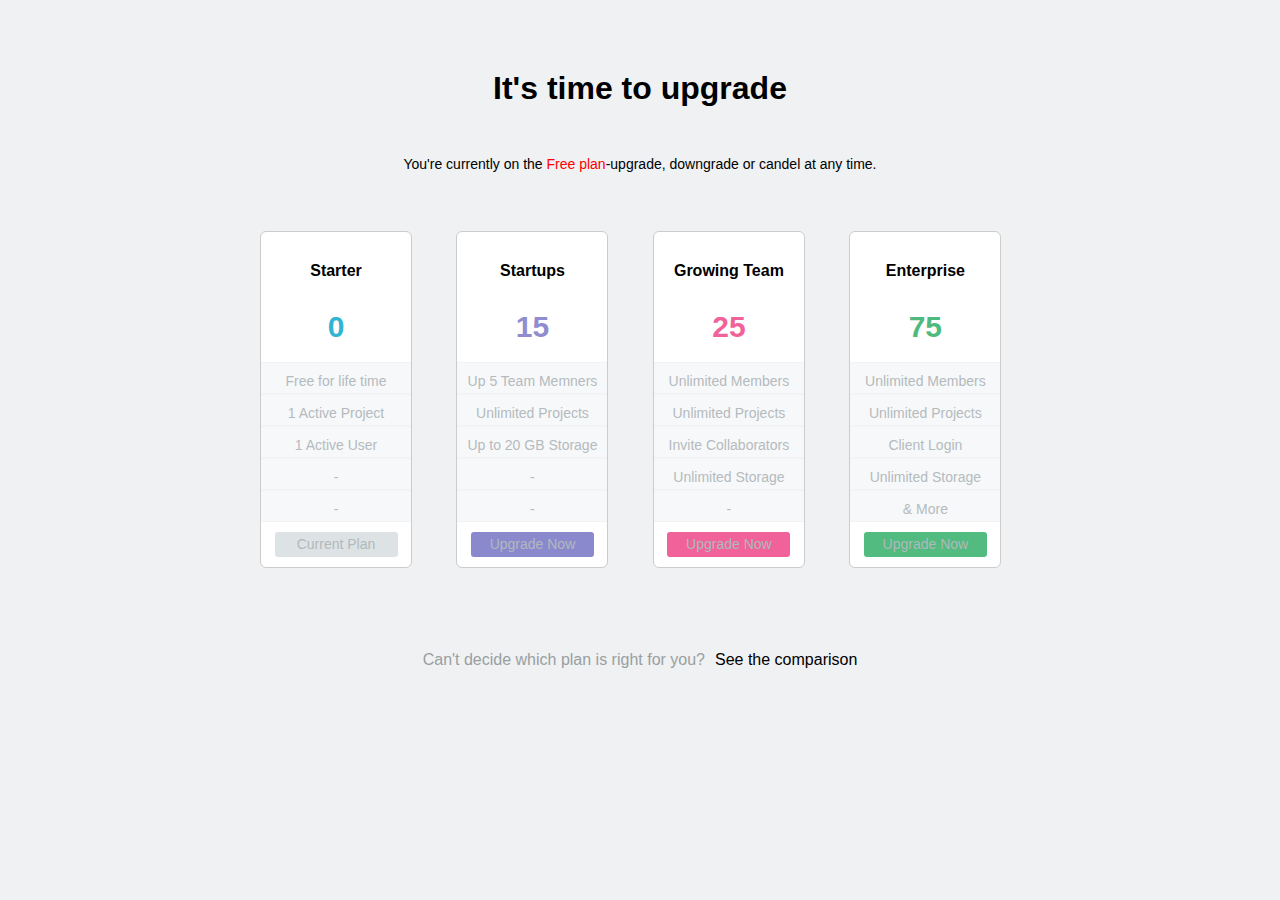
<file: Layout 9/index.html>
<!DOCTYPE html>
<html lang="en">
<head>
	<meta charset="UTF-8">
	<title>Lesson 9</title>
	<link rel="stylesheet" type="text/css" href="css/index-style.css">
</head>
<body>

	<div class="wrapper">
		<div class="container">
			<div class="header-text">
				<h1>It's time to upgrade</h1>
				<p>You're currently on the <span>Free plan</span>-upgrade, downgrade or candel at any time.</p>
			</div>
			<div class="container">
				<div class="block-card">
					<div class="cont-card">
						<div class="cont-card-head">
							<div class="cont-card-head-t">
								<p>Starter</p>
							</div>
							<div class="cont-card-head-p">
								<p class="color-1">0</p>
							</div>
						</div>
						<div class="cont-middle">
							<div class="block-middle">
								<p>Free for life time</p>
							</div>
							<div class="block-middle">
								<p>1 Active Project</p>
							</div>
							<div class="block-middle">
								<p>1 Active User</p>
							</div>
							<div class="block-middle">
								<p>-</p>
							</div>
							<div class="block-middle">
								<p>-</p>
							</div>
						</div>
						<div class="cont-foot">
							<div class="cont-foot-btn">
								<a href="#">Current Plan</a>
							</div>
						</div>
					</div>
					<div class="cont-card">
						<div class="cont-card-head">
							<div class="cont-card-head-t">
								<p>Startups</p>
							</div>
							<div class="cont-card-head-p">
								<p class="color-2">15</p>
							</div>
						</div>
						<div class="cont-middle">
							<div class="block-middle">
								<p>Up 5 Team Memners</p>
							</div>
							<div class="block-middle">
								<p>Unlimited Projects</p>
							</div>
							<div class="block-middle">
								<p>Up to 20 GB Storage</p>
							</div>
							<div class="block-middle">
								<p>-</p>
							</div>
							<div class="block-middle">
								<p>-</p>
							</div>
						</div>
						<div class="cont-foot">
							<div class="cont-foot-btn btn-bg-2">
								<a href="#">Upgrade Now</a>
							</div>
						</div>
					</div>
					<div class="cont-card">
						<div class="cont-card-head">
							<div class="cont-card-head-t">
								<p>Growing Team</p>
							</div>
							<div class="cont-card-head-p">
								<p class="color-3">25</p>
							</div>
						</div>
						<div class="cont-middle">
							<div class="block-middle">
								<p>Unlimited Members</p>
							</div>
							<div class="block-middle">
								<p>Unlimited Projects</p>
							</div>
							<div class="block-middle">
								<p>Invite Collaborators</p>
							</div>
							<div class="block-middle">
								<p>Unlimited Storage</p>
							</div>
							<div class="block-middle">
								<p>-</p>
							</div>
						</div>
						<div class="cont-foot">
							<div class="cont-foot-btn btn-bg-3">
								<a href="#">Upgrade Now</a>
							</div>
						</div>
					</div>
					<div class="cont-card">
						<div class="cont-card-head">
							<div class="cont-card-head-t">
								<p>Enterprise</p>
							</div>
							<div class="cont-card-head-p">
								<p class="color-4">75</p>
							</div>
						</div>
						<div class="cont-middle">
							<div class="block-middle">
								<p>Unlimited Members</p>
							</div>
							<div class="block-middle">
								<p>Unlimited Projects</p>
							</div>
							<div class="block-middle">
								<p>Client Login</p>
							</div>
							<div class="block-middle">
								<p>Unlimited Storage</p>
							</div>
							<div class="block-middle">
								<p>& More</p>
							</div>
						</div>
						<div class="cont-foot">
							<div class="cont-foot-btn btn-bg-4">
								<a href="#">Upgrade Now</a>
							</div>
						</div>
					</div>
				</div>
			</div>
			<footer>
				<div class="footer-text">
					<p>Can't decide which plan is right for you?<a href="#">See the comparison</a></p>
				</div>
			</footer>
		</div>
	</div>
	
</body>
</html>
</file>
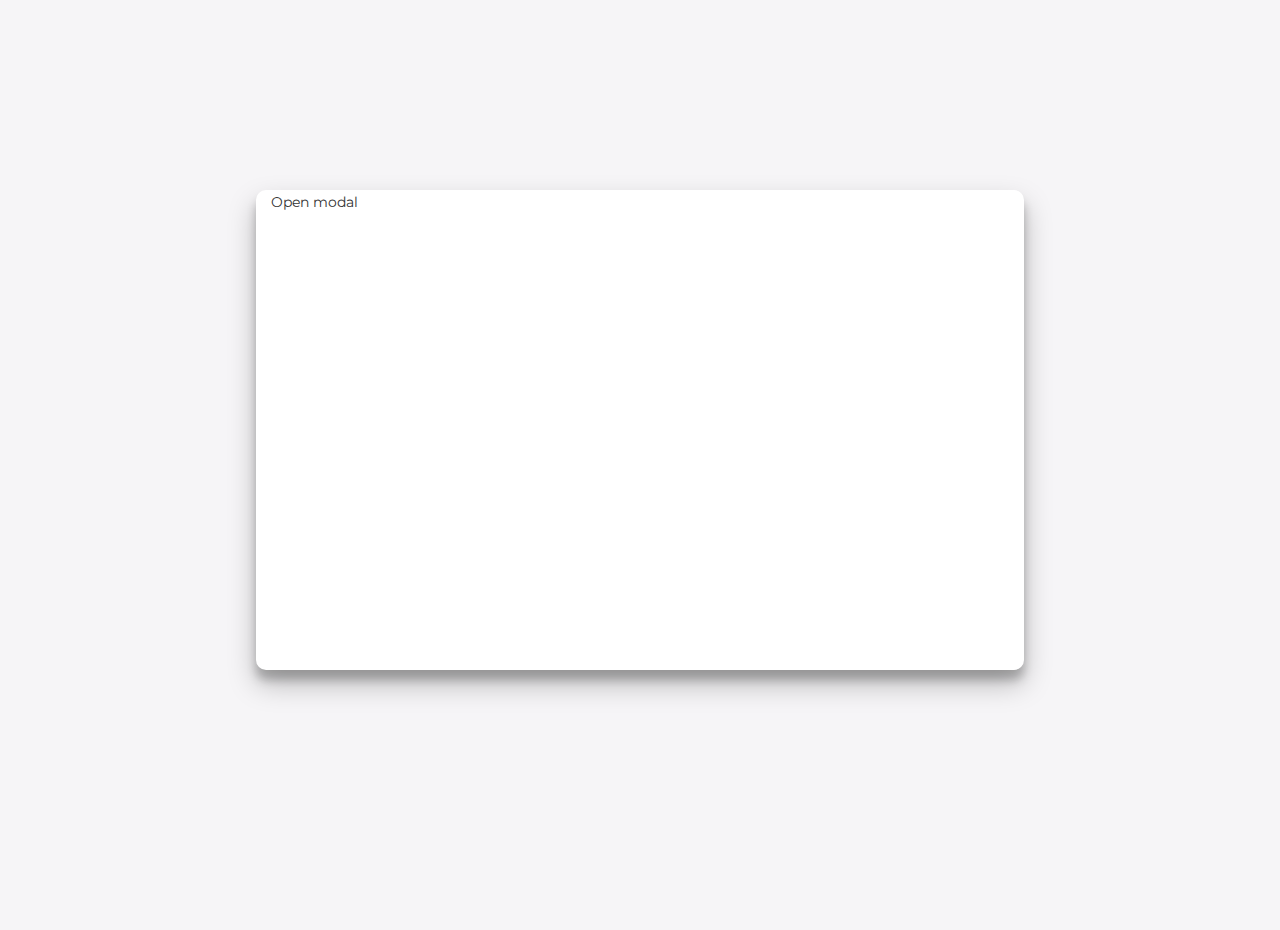
<file: modal window bootstrap 4/index.html>
<!DOCTYPE html>
<html lang="en">
<head>
	<meta charset="UTF-8">
	<title>Bootstrap 4 Modal Window</title>
	<link rel="stylesheet" type="text/css" href="css/bootstrap4.min.css">

	<style type="text/css">
		
@import url('https://fonts.googleapis.com/css?family=Montserrat:400,800');

* {
	box-sizing: border-box;
}

body {
	background: #f6f5f7;
	display: flex;
	justify-content: center;
	align-items: center;
	flex-direction: column;
	font-family: 'Montserrat', sans-serif;
	height: 100vh;
	margin: -20px 0 50px;
}

h1 {
	font-weight: bold;
	margin: 0;
}

h2 {
	text-align: center;
}

p {
	font-size: 14px;
	font-weight: 100;
	line-height: 20px;
	letter-spacing: 0.5px;
	margin: 20px 0 30px;
}

span {
	font-size: 12px;
}

a {
	color: #333;
	font-size: 14px;
	text-decoration: none;
	margin: 15px 0;
}

button {
	border-radius: 20px;
	border: 1px solid #FF4B2B;
	background-color: #FF4B2B;
	color: #FFFFFF;
	font-size: 12px;
	font-weight: bold;
	padding: 12px 45px;
	letter-spacing: 1px;
	text-transform: uppercase;
	transition: transform 80ms ease-in;
}

button:active {
	transform: scale(0.95);
}

button:focus {
	outline: none;
}

button.ghost {
	background-color: transparent;
	border-color: #FFFFFF;
}

form {
	background-color: #FFFFFF;
	display: flex;
	align-items: center;
	justify-content: center;
	flex-direction: column;
	padding: 0 50px;
	height: 100%;
	text-align: center;
}

input {
	background-color: #eee;
	border: none;
	padding: 12px 15px;
	margin: 8px 0;
	width: 100%;
}

.container {
	background-color: #fff;
	border-radius: 10px;
  	box-shadow: 0 14px 28px rgba(0,0,0,0.25), 
			0 10px 10px rgba(0,0,0,0.22);
	position: relative;
	overflow: hidden;
	width: 768px;
	max-width: 100%;
	min-height: 480px;
}

.form-container {
	position: absolute;
	top: 0;
	height: 100%;
	transition: all 0.6s ease-in-out;
}

.sign-in-container {
	left: 0;
	width: 50%;
	z-index: 2;
}

.container.right-panel-active .sign-in-container {
	transform: translateX(100%);
}

.sign-up-container {
	left: 0;
	width: 50%;
	opacity: 0;
	z-index: 1;
}

.container.right-panel-active .sign-up-container {
	transform: translateX(100%);
	opacity: 1;
	z-index: 5;
	animation: show 0.6s;
}

@keyframes show {
	0%, 49.99% {
		opacity: 0;
		z-index: 1;
	}
	
	50%, 100% {
		opacity: 1;
		z-index: 5;
	}
}

.overlay-container {
	position: absolute;
	top: 0;
	left: 50%;
	width: 50%;
	height: 100%;
	overflow: hidden;
	transition: transform 0.6s ease-in-out;
	z-index: 100;
}

.container.right-panel-active .overlay-container{
	transform: translateX(-100%);
}

.overlay {
	background: #FF416C;
	background: -webkit-linear-gradient(to right, #FF4B2B, #FF416C);
	background: linear-gradient(to right, #FF4B2B, #FF416C);
	background-repeat: no-repeat;
	background-size: cover;
	background-position: 0 0;
	color: #FFFFFF;
	position: relative;
	left: -100%;
	height: 100%;
	width: 200%;
  	transform: translateX(0);
	transition: transform 0.6s ease-in-out;
}

.container.right-panel-active .overlay {
  	transform: translateX(50%);
}

.overlay-panel {
	position: absolute;
	display: flex;
	align-items: center;
	justify-content: center;
	flex-direction: column;
	padding: 0 40px;
	text-align: center;
	top: 0;
	height: 100%;
	width: 50%;
	transform: translateX(0);
	transition: transform 0.6s ease-in-out;
}

.overlay-left {
	transform: translateX(-20%);
}

.container.right-panel-active .overlay-left {
	transform: translateX(0);
}

.overlay-right {
	right: 0;
	transform: translateX(0);
}

.container.right-panel-active .overlay-right {
	transform: translateX(20%);
}

.social-container {
	margin: 20px 0;
}

.social-container a {
	border: 1px solid #DDDDDD;
	border-radius: 50%;
	display: inline-flex;
	justify-content: center;
	align-items: center;
	margin: 0 5px;
	height: 40px;
	width: 40px;
}

footer {
    background-color: #222;
    color: #fff;
    font-size: 14px;
    bottom: 0;
    position: fixed;
    left: 0;
    right: 0;
    text-align: center;
    z-index: 999;
}

footer p {
    margin: 10px 0;
}

footer i {
    color: red;
}

footer a {
    color: #3c97bf;
    text-decoration: none;
}

	</style>

</head>
<body>

<div class="container">
	<div class="row">
		<div class="col-md-12">
			<div class="modal fade" id="myModal">
				<div class="modal-dialog modal-lg">
					<div class="modal-content">
						<div class="modal-header">
							<h1>Title</h1>
						</div>
						<div class="modal-body">
							<div class="container" id="container">
	<div class="form-container sign-up-container">
		<form action="#">
			<h1>Create Account</h1>
			<div class="social-container">
				<a href="#" class="social"><i class="fab fa-facebook-f"></i></a>
				<a href="#" class="social"><i class="fab fa-google-plus-g"></i></a>
				<a href="#" class="social"><i class="fab fa-linkedin-in"></i></a>
			</div>
			<span>or use your email for registration</span>
			<input type="text" placeholder="Name" />
			<input type="email" placeholder="Email" />
			<input type="password" placeholder="Password" />
			<button>Sign Up</button>
		</form>
	</div>
	<div class="form-container sign-in-container">
		<form action="#">
			<h1>Sign in</h1>
			<div class="social-container">
				<a href="#" class="social"><i class="fab fa-facebook-f"></i></a>
				<a href="#" class="social"><i class="fab fa-google-plus-g"></i></a>
				<a href="#" class="social"><i class="fab fa-linkedin-in"></i></a>
			</div>
			<span>or use your account</span>
			<input type="email" placeholder="Email" />
			<input type="password" placeholder="Password" />
			<a href="#">Forgot your password?</a>
			<button>Sign In</button>
		</form>
	</div>
	<div class="overlay-container">
		<div class="overlay">
			<div class="overlay-panel overlay-left">
				<h1>Welcome Back!</h1>
				<p>To keep connected with us please login with your personal info</p>
				<button class="ghost" id="signIn">Sign In</button>
			</div>
			<div class="overlay-panel overlay-right">
				<h1>Hello, Friend!</h1>
				<p>Enter your personal details and start journey with us</p>
				<button class="ghost" id="signUp">Sign Up</button>
			</div>
		</div>
	</div>
</div>
						</div>
						<div class="modal-footer">
							<button class="btn btn-default" data-dismiss="modal">Close</button>
						</div>
					</div>
				</div>
			</div>

			<a href="#" data-toggle="modal" data-target="#myModal">
				Open modal
			</a>
		</div>
	</div>
</div>

<script src="js/jquery-3.4.1.min.js"></script>
<script src="js/bootstrap.bundle.min.js"></script>
<script src="js/bootstrap.min.js"></script>
<script src="js/popper.min.js"></script>
<script type="text/javascript">
	
const signUpButton = document.getElementById('signUp');
const signInButton = document.getElementById('signIn');
const container = document.getElementById('container');

signUpButton.addEventListener('click', () => {
	container.classList.add("right-panel-active");
});

signInButton.addEventListener('click', () => {
	container.classList.remove("right-panel-active");
});
	
</script>

</body>
</html>
</file>
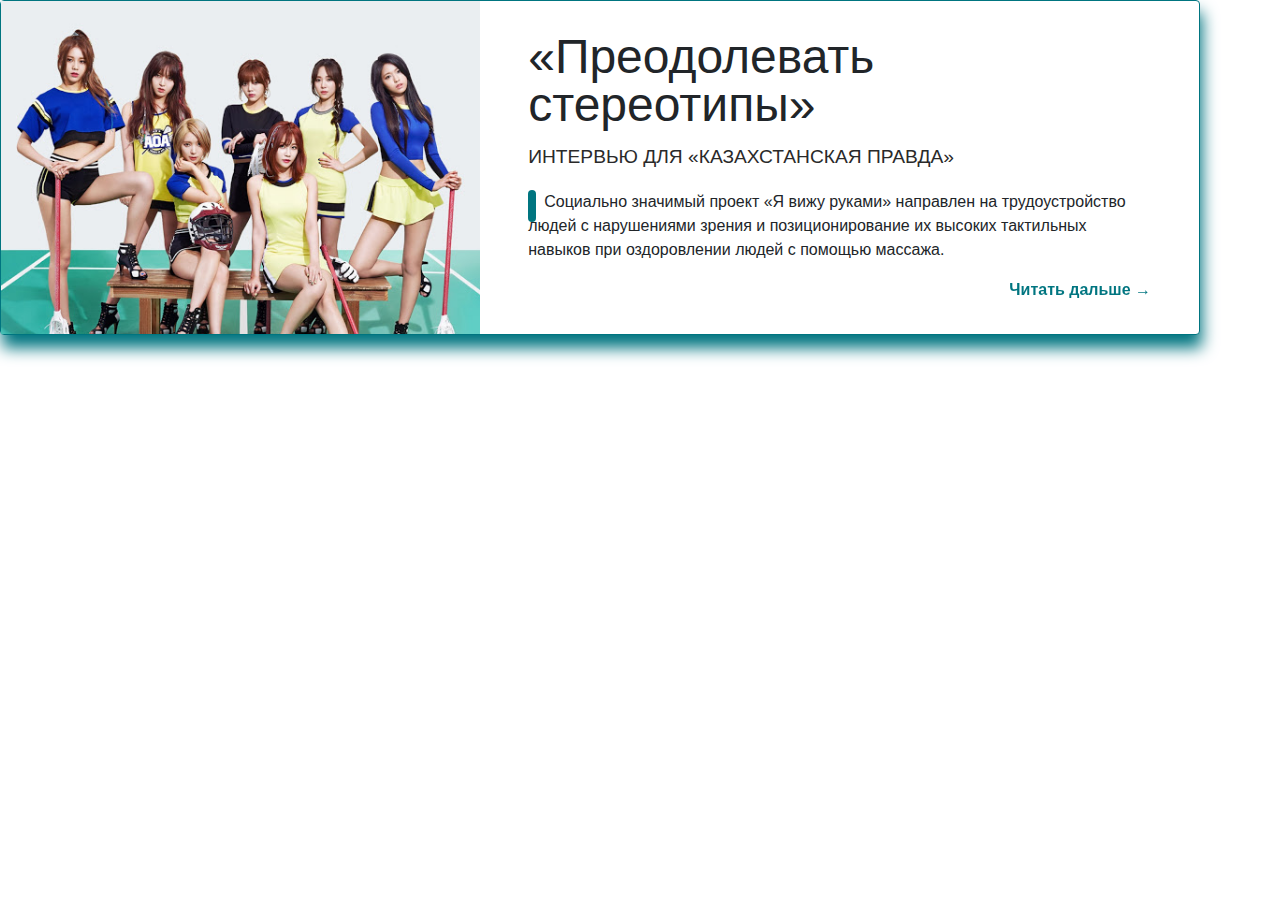
<file: Responsive Blog Post Card/index.html>
<!DOCTYPE html>
<html lang="en">
<head>
	<meta charset="UTF-8">
	<title>Responsive Blog Post Card</title>
	<link rel="stylesheet" type="text/css" href="css/bootstrap4.min.css">
	<link rel="stylesheet" type="text/css" href="css/style-index.css">
	<link rel="stylesheet" href="https://use.fontawesome.com/releases/v5.6.1/css/all.css"
integrity="sha384-gfdkjb5BdAXd+lj+gudLWI+BXq4IuLW5IT+brZEZsLFm++aCMlF1V92rMkPaX4PP" crossorigin="anonymous">
</head>
<body>

<div class="card">
	<div class="image-data">
		<div class="background-image"></div>
		<div class="publication-details">
			<a href="#" class="author"><i class="fas fa-user"></i>Admin</a>
			<span class="data"><i class="fas fa-calendar-alt"></i>March 30, 2020</span>
		</div>
	</div>
	<div class="post-data">
		<h1 class="title">«Преодолевать стереотипы»</h1>
		<h2 class="subtitle">Интервью для «Казахстанская правда»</h2>
		<p class="description">
			Социально значимый проект «Я вижу руками» направлен на трудоустройство людей с нарушениями зрения и позиционирование их высоких тактильных навыков при оздоровлении людей с помощью массажа.
		</p>
		<div class="cta">
			<a href="#">Читать дальше &rarr;</a>
		</div>
	</div>
</div>

<script src="js/jquery-3.4.1.min.js"></script>
<script src="js/bootstrap.bundle.min.js"></script>
<script src="js/bootstrap.min.js"></script>
<script src="js/popper.min.js"></script>
</body>
</html>
</file>
<file: feedback html css/css/style-index.css>
* {
	margin: 0;
	padding: 0;
}

.block-main {
	margin: 200px auto;
}

.btn-feedback {
	width: 200px;
	height: 50px;
	background-color: #7c00a7;
	color: #fff;
	font-family: sans-serif;
	font-size: 24px;
	padding: 20px;
	text-decoration: none;
	border-radius: 15px;
}

.btn-feedback:hover {
	background-color: #c13af0;
	color: #fff;
	text-decoration: none;
}

.modal-header {
	display: block;
}

.modal-header h1 {
	font-size: 40px;
}

.modal-header p {
	font-size: 16px;
}

.content-form {
	width: 760px;
	height: 2520px;
	/* border: 1px solid red;*/
	margin: 0 auto;
}

.form-name {
	width: 650px;
	height: 180px;
	border: 1px solid #7c00a7;
	margin: 20px auto;
	border-radius: 10px;
}

.form-name p {
	font-size: 20px;
	margin: 30px 0 0px 35px;
}

.inpt-name {
	width: 230px;
	height: 30px;
	border-top: none;
	border-left: none;
	border-right: none;
	border-bottom: 2px solid #c13af0;
	outline: none;
	font-size: 20px;
	margin: 30px 0 30px 35px;
}

.star {
	color: red;
}

.form-cat {
	width: 650px;
	height: 430px;
	border: 1px solid #7c00a7;
	margin: 20px auto;
	border-radius: 10px;
}

.form-cat p {
	font-size: 20px;
	margin: 30px 0 0px 35px;
}

.radio-p {
	margin: 0;
	padding: 0;
}

.radio-cat label {
	display: inline-block;
}

input.radio-cat {
    margin: 0 25px 0 35px;
}

.label-radio {
    display: block;
    /* margin-bottom: .5rem; */
    margin: -25px 0px 0 55px;
    font-size: 18px;
}

.text-radio {
	width: 200px;
	height: auto;
	border-top: none;
	border-left: none;
	border-right: none;
	border-bottom: 2px solid #000;
	outline: none;
	font-size: 20px;
	margin: 30px 0 30px 35px;
}

label.label-radio.other {
    margin: -60px 0 0 54px;
}

input.text-radio {
    margin: 32px 0 0 10px;
}

.form-select {
	width: 650px;
	height: 275px;
	border: 1px solid #7c00a7;
	margin: 20px auto;
	border-radius: 10px;
}

.form-select p {
	font-size: 20px;
	margin: 30px 0 0px 35px;
}

select {
    width: 240px;
    height: 35px;
    margin: 25px 0 0 35px;
    font-size: 22px;
    /* padding: 0; */
}

label.label-radio.for-select {
    margin: -5px 0 0 35px;
}

.form-rest {
	width: 650px;
	height: 150px;
	border: 1px solid #7c00a7;
	margin: 20px auto;
	border-radius: 10px;
}

.form-rest p {
	font-size: 20px;
	margin: 30px 0 0px 35px;
}

.inpt-file {
    width: 265px;
    height: 30px;
    margin: 10px 0 0 33px;
}

input.inpt-name.inpt-rest {
    width: 327px;
}

input.inpt-name.inpt-rest-f {
    width: 285px;
}

input.inpt-name.inpt-rest-s {
    width: 240px;
}

input.inpt-name.inpt-rest-ph {
    width: 240px;
}

.form-about-me {
	width: 650px;
	height: 265px;
	border: 1px solid #7c00a7;
	margin: 20px auto;
	border-radius: 10px;
}

.form-about-me p {
	font-size: 20px;
	margin: 30px 0 0px 35px;
}

.form-about-me textarea {
    width: 350px;
    height: 150px;
    margin: 10px 0 0 35px;
    padding: 0;
    font-size: 18px;
    border: 2px solid #000;
}

.btn-submit {
	width: 150px;
    height: 50px;
    font-size: 24px;
    background-color: #7c00a7;
    color: #fff;
    border: none;
    outline: none;
    border-radius: 15px;
    margin: 10px 0 0 55px;
}

.btn-submit:hover {
	background-color: #c13af0;
	color: red;
}

label {
    display: inline-block;
    margin-bottom: .5rem;
    margin: 0 0 0 10px;
}

i.fas.fa-file-image {
    font-size: 14px;
    margin: 0 -15px 0 37px;
}

label.lb-fm {
    margin: 0 0 0 0;
}
</file>
<file: Forms new design/css/style-index.css>
* {
	margin: 0;
	padding: 0;
}

.block-main {
	margin: 200px auto;
}

.btn-feedback {
	width: 200px;
	height: 50px;
	background-color: #7c00a7;
	color: #fff;
	font-family: sans-serif;
	font-size: 24px;
	padding: 20px;
	text-decoration: none;
	border-radius: 15px;
}

.btn-feedback:hover {
	background-color: #c13af0;
	color: #fff;
	text-decoration: none;
}

.content-form {
	width: 760px;
	height: 2150px;
	/* border: 1px solid red;*/
	margin: 0 auto;
}

.form-name {
	width: 650px;
	height: 275px;
	background-color: #FAFAFA;
	border: 2px solid #DBE2E8;
	margin: 20px auto;
	border-radius: 10px;
}

.form-name p {
	font-size: 14px;
	margin: 30px 0 0px 35px;
}

.inpt-f {
    width: 400px !important;
    max-width: 100%;
    height: 40px;
    border: 1px solid #e4e4e4;
    border-radius: 4px;
    margin-top: 14px;
    padding: 0 0 0 15px;
    font-size: 20px;
    color: #000;
    font-size: 14px;
    margin: 10px 0 0 35px;
}

.star {
	color: red;
	margin: 0 0 0 5px;
}

input.radio-cat {
    margin: 0 25px 0 35px;
}

.label-radio {
    display: block;
    margin: -25px 0px 0 55px;
    font-size: 14px;
}

.text-radio {
	width: 200px;
	height: auto;
	border-top: none;
	border-left: none;
	border-right: none;
	border-bottom: 2px solid #000;
	outline: none;
	font-size: 14px;
	margin: 30px 0 30px 35px;
}

label.label-radio.other {
    margin: -60px 0 0 54px;
}

input.text-radio {
    margin: 32px 0 0 10px;
}

.form-select {
	width: 650px;
	height: 275px;
	background-color: #FAFAFA;
	border: 2px solid #DBE2E8;
	margin: 20px auto;
	border-radius: 10px;
}

.form-select p {
	font-size: 14px;
	margin: 30px 0 0px 35px;
}

select {
    width: 240px;
    height: 35px;
    margin: 25px 0 0 35px;
   	font-size: 14px;
    /* padding: 0; */
}

label.label-radio.for-select {
    margin: -5px 0 0 35px;
}

.form-rest {
	width: 650px;
	height: 150px;
	background-color: #FAFAFA;
	border: 2px solid #DBE2E8;
	margin: 20px auto;
	border-radius: 10px;
}

.form-rest p {
	font-size: 14px;
	margin: 30px 0 0px 35px;
}

.inpt-file {
    width: 265px;
    height: 30px;
    margin: 10px 0 0 33px;
}

input.inpt-name.inpt-rest {
    width: 327px;
}

input.inpt-name.inpt-rest-f {
    width: 285px;
}

input.inpt-name.inpt-rest-s {
    width: 240px;
}

input.inpt-name.inpt-rest-ph {
    width: 240px;
}

.form-about-me {
	width: 650px;
	height: 265px;
	background-color: #FAFAFA;
	border: 2px solid #DBE2E8;
	margin: 20px auto;
	border-radius: 10px;
}

.form-about-me p {
	font-size: 14px;
	margin: 30px 0 0px 35px;
}

.form-about-me textarea {
    width: 400px;
    height: 150px;
    margin: 10px 0 0 35px;
    padding: 0 0 0 38px;
    /* text-indent: 6px; */
    /* padding: 0; */
    font-size: 14px;
    border: 2px solid #000;
}

.btn-submit {
	width: 190px;
    max-width: 100%;
    height: 40px;
    background-color: #9e56b9;
    border: 1px solid #9e56b9;
    border-radius: 4px;
    margin-top: 14px;
    font-size: 14px;
    color: #fff;
    margin: 0px 0 0 55px;
}

.btn-submit:hover {
	background-color: #c13af0;
	color: red;
}

label {
    display: inline-block;
    margin-bottom: .5rem;
    margin: 0 0 0 10px;
}

i.fas.fa-file-image {
    font-size: 14px;
    margin: 0 -15px 0 37px;
}

label.lb-fm {
    margin: 0 0 0 0;
}

.inpt-icon {
    font-size: 20px;
}
</file>
<file: Layout 1/css/style_index.css>
* {
	margin: 0;
	padding: 0;
}

body {
	background-color: #ccc;
}

.block {
	width: 550px;
	height: 400px;
	background-color: #fff;
	margin: 100px auto;
	border-radius: 10px;
	text-align: center;
}

.block img {
	margin: 40px auto;
}

.text {
	font-family: Verdana, sans-serif;
	font-size: 16px;
	color: green;
}

.text h1 {
	margin: 0 0 0 0;
}

.text button {
	width: 80px;
	height: 25px;
	background-color: green;
	color: #fff;
	font-family: Verdana, sans-serif;
	font-size: 16px;
	margin: 15px 0 0 0;
	border-radius: 10px;
	outline: none;
	border: none;
}

.text button:hover {
	background-color: red;
}
</file>
<file: Layout 2/css/style_index.css>
* {
	margin: 0;
	padding: 0;
}

body {
	background-color: #344050;
}

.container {
	width: 500px;
	height: 357px;
	background-color: #303949;
	margin: 100px auto;
	border-top: 6px solid #81d43f;
}

.container_text {
	text-align: center;
	margin: 37px 0 0 0;
	color: #fff;
	font-family: Verdana, sans-serif;
	font-size: 20px;
}

.container_text h3 {
	margin: 0 0 15px 0;
	text-transform: uppercase;
	font-weight: bold;
}

.container_text p {
	font-size: 12px;
	color: #ccc;
}

.price {
	width: 402px;
	height: 37px;
	margin: 40px auto;
}

.price a {
	padding: 10px;
	background-color: #212833;
	color: #fff;
	border-radius: 5px;
	text-decoration: none;
	font-weight: bold;
	margin: 3px;
}

.price a:hover {
	background-color: #81d43f;
}

.container_form {
	width: 400px;
	height: 132px;
	margin: -15px auto;
}

form input {
	background-color: #212833;
	color: #ccc;
	outline: none;
	border: none;
	margin: 0 0 10px 0;
	text-indent: 10px;
	height: 37px;
}

form input:nth-child(1) {
	width: 400px;
}

form input:nth-child(2) {
	width: 265px;
	margin: 0 6px 0 0;
}

form input:nth-child(3) {
	width: 66px;
	margin: 0 6px 0 0;
}

form input:nth-child(4) {
	width: 49px;
}

form input:nth-child(5) {
	width: 400px;
	cursor: pointer;
	color: #ccc;
}

form input:nth-child(5):hover {
	width: 400px;
	background-color: #81d43f;
}
</file>
<file: Layout 4/css/style_index.css>
* {
	margin: 0;
	padding: 0;
}

body {
	background-color: #94e5eb;
}

.container {
	width: 100%;
	height: 100%;
}

.container_block {
	width: 340px;
	height: 400px;
	background-color: #fff;
	margin: 80px auto;
	border-radius: 5px;
	padding: 60px 0 0 0;
}

.container_logo {
	width: 66px;
	height: 66px;
	background-color: #000;
	margin: 0 auto;
	background-image: url(../images/Slice_2@2x.png);
}

.text_logo {
	font-family: Verdana, sans-serif;
	font-size: 26px;
	text-align: center;
	margin: 20px 0 0 0;
}

.text_logo p {
	font-size: 12px;
	color: #ccc;
}

.container_form {
	width: 266px;
	height: 188px;
	margin: 40px auto;
}

.container_form input {
	width: 260px;
	height: 44px;
	outline: none;
	margin: 0 0 18px 0;
	border: 2px solid #ccc;
	border-radius: 5px;
	text-indent: 20px;
	font-size: 18px;
}

.container_form button {
	width: 260px;
	height: 44px;
	outline: none;
	border: none;
	border-radius: 5px;
	text-indent: 20px;
	font-size: 18px;
	background-color: #75d7de;
	text-transform: uppercase;
	color: #fff;
	margin: 0 0 15px 0;
	cursor: pointer;
}

.container_form button:hover {
	background-color: #afe8ec;
}

.forgot a {
	text-decoration: none;
	font-family: Verdana, sans-serif;
	font-size: 16px;
	color: #afe8ec;
	display: block;
	text-align: center;
}
</file>
<file: Layout 5/css/style_index.css>
* {
	margin: 0;
	padding: 0;
	font-family: Verdana, sans-serif;
	font-size: 18px;
}

.wrapper {
	width: 100%;
	height: 100%;
}

.container {
	width: 100%;
	height: 100%;
}

.menu {
	width: 80%;
	height: 85px;
	border-bottom: 3px solid #ccc;
	margin: 0 auto;
}

.logo_name p {
	padding: 40px 0 0 0;
}

.menu_r {
	float: right;
	margin: -20px 0 0 30px;
}

.menu_r ul {
	list-style: none;
}

.menu_r ul li {
	display: inline-block;
}

.menu_r ul li a {
	text-decoration: none;
	margin: 0 0 0 25px;
	color: #000;
}

.menu_r ul li a:hover {
	color: #ccc;
}

.menu_r ul li a.sign_Up {
	width: 126px;
	height: 50px;
	border: 2px solid #41abfe;
	padding: 10px;
	border-radius: 5px;
	color: #41abfe;
}

.after_h_text {
	text-align: center;
	margin: 90px auto;
}

.after_h_text h1 {
	font-weight: normal;
	font-size: 28px;
}

.after_h_text p span {
	color: #ccc;
}

.container_f_price {
	text-align: center;
}

.container_price {
	width: 220px;
	height: 256px;
	border: 3px solid #ccc;
	display: inline-block;
	margin: 0 20px 0 20px;
}

.block_name {
	width: 180px;
	height: 120px;
	border-bottom: 3px solid #ccc;
	margin: 30px auto;
}

.block_name h3 {
	color: #a8afb8;
}

.block_name p {
	margin: 40px 0 0 0;
	color: #677077;
	font-size: 16px;
}

.container_price .price {
	color: #50575d;
}

.container_price .price_text {
	color: #ccc;
	margin: 10px 0 0 0;
}

footer {
	margin: 40px 0 0 0;
}

.f_text {
	font-family: Verdana, sans-serif;
	font-size: 18px;
	text-align: center;
}

footer button {
	width: 180px;
	height: 50px;
	background-color: #0096ff;
	outline: none;
	border: 3px solid #0071c4;
	border-radius: 5px;
	color: #fff;
	cursor: pointer;
	margin: 41px;
}

footer button:hover {
	background-color: #0071c4;
	border: 3px solid #0096ff;;
}
</file>
<file: Layout 6/css/index_style.css>
* {
	margin: 0;
	padding: 0;
	font-family: Verdana, sans-serif,
	font-size: 18px;
}

body {
	background-color: #ccc;
}

.wrapper {
	width: 800px;
	background-color: #fff;
	margin: 40px auto;  
}

.container {
	text-align: center;
	padding: 30px;
}

.menu {
	background-color: #CDCD07;
}

.menu a {
	color: #80809c;
	padding: 30px;
	display: inline-block;
	box-sizing: border-box;
}

.menu span {
	display: none;
}

img {
	max-width: 100%;
	height: auto;
}

a {
	text-decoration: none;
}

@media (max-width: 320px) {
	.wrapper {
		margin: 0;
		padding: 0;
		width: 100%;
		height: 2000px;
	}
	.container {
		width: 100%;
		margin: 0;
		padding: 0;
		text-align: center;
	}
	.menu {
		position: fixed;
		width: 100%;
	}
	.menu a {
		display: none;
		text-align: center;
	}
	.menu span {
		display: block;
		padding: 15px;
		text-align: center;
	}
}
</file>
<file: Layout 7/css/style_index.css>
* {
	margin: 0;
	padding: 0;
	font-family: Verdana, sans-serif;
	font-size: 18px;
}

.wrapper {
	width: 100%;
	height: 100%;
}

.container {
	width: 990px;
	height: 100%;
	margin: 50px auto;
}

/* header */

header {
	width: 990px;
	height: 70px;
	border-bottom: 1px solid #ccc;
}

.logo p {
	font-size: 22px;
	/* border-bottom: 1px solid red; */
}

/* menu */

.menu-center ul {
	list-style: none;
	float: left;
	margin: -35px 0 0 320px;
}

.menu-center li {
	display: inline-block;
	margin: 0 0 0 0;
}

.menu-center li a {
	text-decoration: none;
	display: inline-block;
	color: #000;
	padding: 10px;
	border-radius: 20px;
	background-color: #3eddaf;
	margin: 0 10px 0 0;
}

.menu-center li a:hover {
	color: #fff;
}

.login button {
	width: 110px;
	height: 39px;
	border-radius: 20px;
	text-decoration: none;
	float: right;
	margin: -35px 0 0 0;
	width: 110px;
	height: 39px;
	background-color: #fff;
	border: 1px solid #000;
	outline: none;
}

.login button:hover {
	border: 1px solid #ccc;
	cursor: pointer;
}

/* after-header */

.after-header-text {
	text-align: center;
	margin: -10px 0 0 0;
}

.after-header-text h1 {
	font-weight: normal;
	color: #404040;
	font-size: 30px;
	margin: 0 0 10px 0;
}

.after-header-text p {
	color: #a7a8ab;
	font-size: 16px;
}

.sign-up {
	margin: 35px 0 0 0;
}

.sign-up a {
	text-decoration: none;
	width: 192px;
	height: 40px;
	background-color: #ccc;
	padding: 10px;
	border-radius: 20px;
	color: #fff;
}

.sign-up a:nth-child(1) {
	background-color: #0075b4;
}

.sign-up a:nth-child(2) {
	background-color: #4964a7;
}

.sign-up a:hover {
	color: #000;
}

.after-header img {
	margin: 50px 0 0 0;
}

/* employers-candidat */

.employers-candidat {
	width: 990px;
	height: 600px;
	background-color: #f8f8f8;
	margin: -50px 0 0 0;
}

.tabs {
	text-align: center;
}

.tabs a {
	display: inline-block;
	margin: 55px auto;
	width: 160px;
	height: 40px;
	background-color: #f8f8f8;
	line-height: 35px;
	text-decoration: none;
	border: 1px solid #000;
	border-radius: 5px;
	color: #000;
}

.tabs a:hover {
	background-color: #fff;
}

.tabs a:active {
	background-color: #3eddaf;
}

#tab_item-f {
	width: 990px;
	height: 250px;
	/* background-color: red; */
	margin: -54px 0 0 0;
}

#tab_item-s {
	width: 990px;
	height: 515px;
	/* background-color: #000; */
	margin: -54px 0 0 0;
}

.tab_item-f-text {
	width: 400px;
	margin: 55px auto;
	text-align: center;
}

.tab_item-s-text {
	width: 400px;
	margin: 55px auto;
	text-align: center;
}

.desc-job {
	margin: 56px auto;
	text-align: center;
}

.desc-circle {
	width: 260px;
	height: 260px;
	border: 1px dotted #000;
	border-radius: 100%;
	display: inline-block;
	margin: 0 -15px 0 -15px;
}

.circle-img {
	width: 63px;
	height: 63px;
	/* background-color: #000; */
	display: inline-block;
	margin: 45px auto;
}

.circle-title p {
	font-size: 16px;
	margin: -28px 0 25px 0;
	text-transform: capitalize;
}

.circle-desc {
	width: 200px;
	height: 10px;
	margin: 0 auto;
	text-align: center;
}

.circle-desc p {
	color: #c8c8ca;
	font-size: 14px;
}

/* parallax */

.parallax {
	width: 990px;
	height: 117px;
	background-color: #3eddaf;
	margin: -50px auto;
}

.parallax-text {
	display: flex;
}

.parallax-text p {
	display: block;
	text-align: center;
	color: #fff;
	font-size: 14px;
	margin: 50px 0 0 80px
}

.prx-btn {
	width: 122px;
	height: 40px;
	border: 1px solid #fff;
	border-radius: 20px;
	text-decoration: none;
	color: #fff;
	line-height: 38px;
	text-align: center;
	margin: 40px 0 0 10px;
}

.prx-btn:hover {
	color: #ccc;
}

/* reviews */

.reviews {
	width: 990px;
	height: 570px;
	background-color: #fff;
	margin: -50px auto;
	/* border: 1px solid #000; */
}

.reviews-title  {
	width: 300px;
	text-align: center;
	margin: 90px auto;
}

.reviews-block {
	text-align: center;
	margin: 90px 0 0 0;
}

.reviews-cont {
	width: 304px;
	height: 304px;
	border: 1px solid #ccc;
	display: inline-block;
	margin: 0 5px 0 5px;
}

.reviews-img {
	width: 100px;
	height: 100px;
	border: 1px solid #ccc;
	border-radius: 100%;
	margin: 35px auto;
}

.reviews-img img {
	width: 100px;
	height: 100px;
}

.reviews-text {
	width: 227px;
	height: 86px;
	margin: -20px  auto;
}

.reviews-text p {
	color: #828186;
	text-align: center;
}

/* footer */

footer {
	width: 990px;
	height: 150px;
	background-color: #f9f9fb;
	margin: -50px auto;
	border-bottom: 5px solid #3eddaf;
}

.footer-slider {
	width: 900px;
	height: 70px;
	/* border: 1px solid #000;*/
	margin: 15px;
	box-sizing: border-box;
}

.f-slider-1, .f-slider-2, .f-slider-3,
.f-slider-4, .f-slider-5, .f-slider-6, .f-slider-7 {
	display: inline-block;
	margin: 45px 15px 0 20px;
}

/* .f-slider-1 {
	width: 92px;
	height: 20px;
	background-color: #fff;
}

.f-slider-2 {
	width: 102px;
	height: 92px;
	background-color: #fff;
}

.f-slider-3 {
	width: 54px;
	height: 39px;
	background-color: #fff;
}

.f-slider-4 {
	width: 28px;
	height: 24px;
	background-color: #fff;
}

.f-slider-5 {
	width: 132px;
	height: 33px;
	background-color: #fff;
}

.f-slider-6 {
	width: 90px;
	height: 27px;
	background-color: #fff;
}

.f-slider-7 {
	width: 58px;
	height: 26px;
	background-color: #fff;
} */
</file>
<file: Layout 8/css/style_index.css>
* {
	margin: 0;
	padding: 0;
	font-family: Verdana, sans-serif;
	font-size: 16px;
}

body {
	background-color: #e8e8e5;
}

.cont-block {
	width: 422px;
	height: 422px;
	background-color: #fff;
	margin: 100px auto;
}

.block-img {
	width: 422px;
	height: 133px;
}

.block-text {
	text-align: center;
}

.block-text h1 {
	font-size: 22px;
	margin: 45px 0 0 0;
}

.block-text p {
	margin: 15px 0 0 0;
}

.block-from  {
	text-align: center;
}

form {
	display: block;
}

.input-text {
	width: 322px;
	height: 74px;
	border: 1px solid #ccc;
	margin: 30px 0 0 0;
}

.input-submit {
	width: 322px;
	height: 42px;
	background-color: #02c14f;
	outline: none;
	border: none;
	cursor: pointer;
	margin: 20px 0 0 0;
	color: #fff;
}

.input-submit:hover {
	background-color: #ccc;
}
</file>
<file: Layout 9/css/index-style.css>
* {
	margin: 0;
	padding: 0;
}

body {
	background-color: #eff1f3;
	font-family: Arial, sans-serif;
	font-size: 16px;
}

.wrapper {
	width: 100%;
	height: 100%;
}

.container {
	width: 990px;
	height: 100%;
	margin: 0 auto;
}

.header-text {
	text-align: center;
}

.header-text h1 {
	margin: 70px auto;
}

.header-text p {
	margin: -21px auto;
	font-size: 14px;
}

.header-text p span {
	color: red;
}

.block-card {
	margin: 40px auto;
	width: 800px;
	height: 420px;
	/* background-color: #000; */
}

.cont-card {
	width: 150px;
	height: 335px;
	background-color: #fff;
	display: inline-block;
	margin: 40px 20px 0 20px;
	text-align: center;
	border: 1px solid #ccc;
	border-radius: 6px;
}

.cont-card-head {
	width: 150px;
	height: 100px;
}

.cont-card-head-t {
	margin: 30px 0 0 0;
}

.cont-card-head-t p {
	font-weight: bold;
}

.cont-card-head-p {
	margin: 30px 0 0 0;
}

.cont-card-head-p p {
	font-size: 30px;
	font-weight: bold;
}

.color-1 {
	color: #2fb4d3;
}

.color-2 {
	color: #8f8dd0;
}

.color-3 {
	color: #f06299;
}

.color-4 {
	color: #4eba7e;
}

.cont-middle {
	width: 150px;
	height: 160px;
	background-color: #f7f8f9;
}

.block-middle {
	width: 150px;
	height: 30px;
	border-top: 1px solid #f1f3f5;
	border-bottom: 1px solid #f1f3f5;
}

.block-middle p {
	margin: 10px auto;
	color: #b4bbbe;
	font-size: 14px;
}

.cont-foot {
	width: 150px;
	height: 45px;
}

.cont-foot-btn {
	width: 123px;
	height: 25px;
	background-color: #dde3e5;
	margin: 10px auto;
	border-radius: 3px;
}

.cont-foot-btn a {
	text-decoration: none;
	line-height: 25px;
	font-size: 14px;
	color: #b0b9bc;
}

.cont-foot-btn a:hover {
	color: #fff;
}

.btn-bg-2 {
	background-color: #8b89ce;
}

.btn-bg-3 {
	background-color: #f06299;
}

.btn-bg-4 {
	background-color: #51bb80;
}

.footer-text {
	text-align: center;
}

.footer-text p {
	color: #999fa1;
}

.footer-text a {
	text-decoration: none;
	color: #000;
	margin: 0 0 0 10px;
}
</file>
<file: Responsive Blog Post Card/css/style-index.css>
* {
	margin: 0;
	padding: 0;
}

.card {
 	display: flex;
 	flex-direction: column;
 	z-index: 1;
 	/* background-color: #007580; */
 	border: 1px solid #007580;
 	box-shadow: 2px .8rem 1rem #007580;
 }

.image-data {
 	height: 25rem;
 	position: relative;
 	z-index: 1;
 	overflow: hidden;
 }

.background-image {
 	width: 100%;
 	height: 100%;
 	position: absolute;
 	top: 0;
 	left: 0;
 	background-image: url(../images/images.jpg);
 	background-size: cover;
	z-index: -1;
	transition: transform .5s;
 }

.card:hover .background-image {
 	transform: scale(1.5);
 } 

.publication-details {
 	width: 100%;
 	height: 100%;
 	background: #007580;
 	opacity: 0.7;
 	font-weight: bold;
 	color: #fff;
 	position: absolute;
 	top: 0;
 	left: 0;
 	padding: 1rem;
 }

.publication-details i {
 	margin-right: 1rem;
 }

.author {
 	display: inline-block;
 	margin-bottom: .5rem;
 	transition: all .5s;
 	color: #fff; 
 }

 .author:hover {
 	color: #000;
 }

.data {
 	display: inline-block;
 	margin-bottom: .5rem;
 	transition: all .5s;
 	color: #fff
 }

.post-data {
 	/* background-color: red;*/
 	padding: 2rem 3rem;
 	position: relative;
 }

.title {
 	font-size: 3rem;
 	line-height: 1;
 } 

.subtitle {
 	font-size: 1.2rem;
 	font-weight: 400;
 	text-transform: uppercase;
 	color: #2a2a2a;
 	margin: 1rem 0 1.4rem 0;
 }

.description {
 	position: relative;
 }

.description:first-letter {
 	margin-left: 1rem;
 }

.description:before {
	content: '';
	position: absolute;
	top: 0;
	left: 0;
	width: .5rem;
	height: 2rem;
	background-color: #007580;
	border-radius: 2rem;
}

.cta {
	text-align: right;
	font-weight: bold;
	margin-top: 1rem;
}

.cta a {
	background-color: #007580;
	-webkit-background-clip: text;
	color: transparent;
	position: relative;
}

.cta a::before {
	content: '';
	position: absolute;
	left: 0;
	bottom: -.5rem;
	width: 100%;
	height: 3px;
	background-color: #007580;
	transform: scaleX(0);
	transform-origin: left;
	transition: transform .5s;
}

.cta a:hover::before {
	transform: scaleX(1);
}

@media screen and (min-width: 600px) {

	.card {
		flex-direction: row;
		max-width: 75rem;
	}

	.image-data {
		flex-basis: 40%;
		height: unset;
	}

	.publication-details {
		transform: translateX(-100%);
		transition: transform .5s;
	}

	.card:hover .publication-details {
			transform: translateX(0);
	}

	.author {
		transform: translateY(.3rem);
		opacity: 0;
		/*transition: all .5s;*/
		transition-delay: .3s;
	}

	.data {
		transform: translateY(3rem);
		opacity: 0;
		transition: all .5s .3s;
	}

	.card:hover .author,
	.card:hover .data {
		transform: translateY(0);
		opacity: 1;
	}

	.post-data {
		flex-basis: 60%;
	}

	.post-data::before {
		content: '';
		width: 3.5rem;
		background-color: red;
		position: absolute;
		top: 0;
		left: -1.5rem;
		z-index: 10;
		transform: skewX(-5deg);
	}

}
</file>
